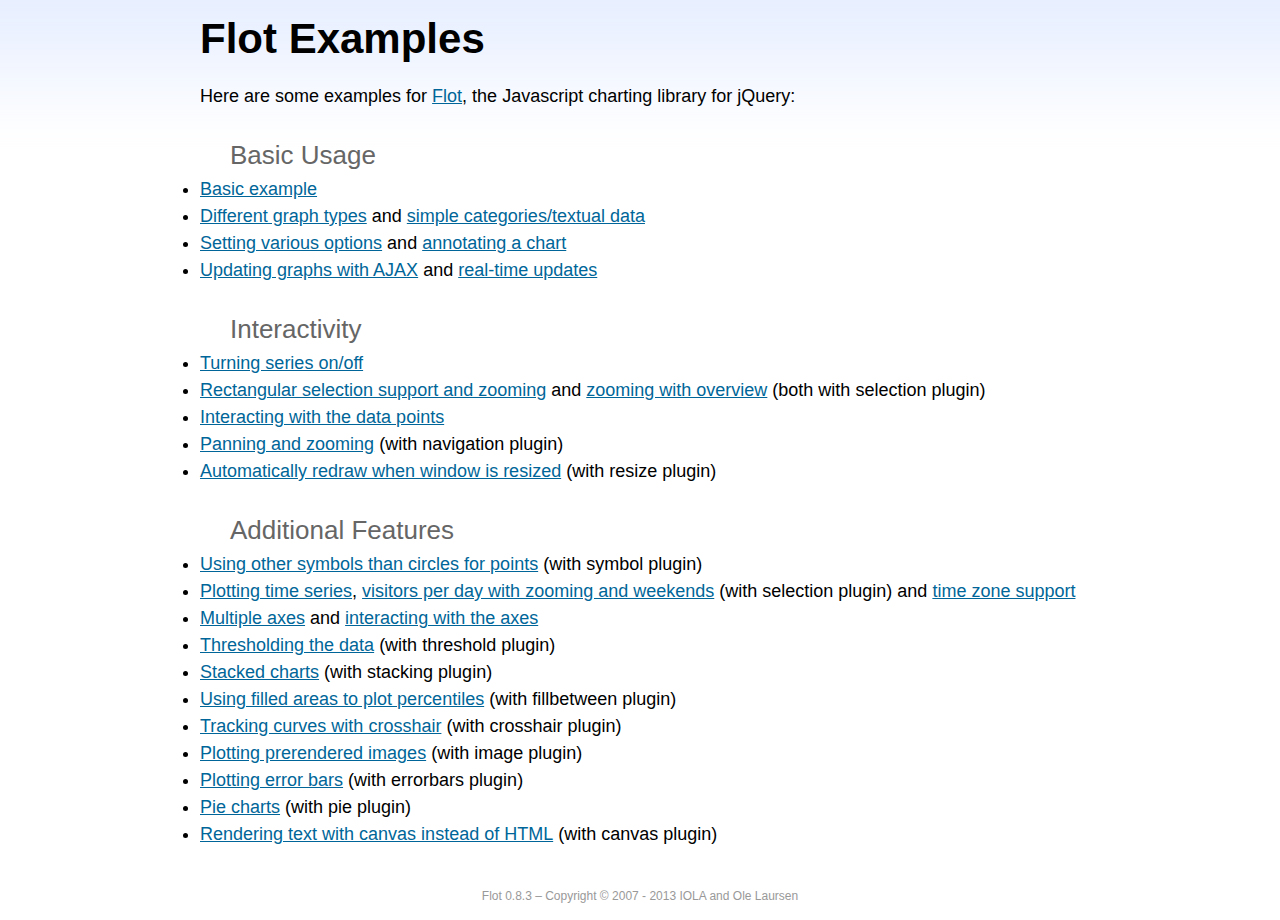
<file: grnnminer/libFlot/examples/index.html>
<!DOCTYPE html PUBLIC "-//W3C//DTD HTML 4.01//EN" "http://www.w3.org/TR/html4/strict.dtd">
<html>
<head>
	<meta http-equiv="Content-Type" content="text/html; charset=utf-8">
	<title>Flot Examples</title>
	<link href="examples.css" rel="stylesheet" type="text/css">
	<style>

	h3 {
		margin-top: 30px;
		margin-bottom: 5px;
	}

	</style>
	<script language="javascript" type="text/javascript" src="../jquery.js"></script>
	<script language="javascript" type="text/javascript" src="../jquery.flot.js"></script>
	<script type="text/javascript">

	$(function() {

		// Add the Flot version string to the footer

		$("#footer").prepend("Flot " + $.plot.version + " &ndash; ");
	});

	</script>
</head>
<body>

	<div id="header">
		<h2>Flot Examples</h2>
	</div>

	<div id="content">

		<p>Here are some examples for <a href="http://www.flotcharts.org">Flot</a>, the Javascript charting library for jQuery:</p>

		<h3>Basic Usage</h3>

		<ul>
			<li><a href="basic-usage/index.html">Basic example</a></li>
			<li><a href="series-types/index.html">Different graph types</a> and <a href="categories/index.html">simple categories/textual data</a></li>
			<li><a href="basic-options/index.html">Setting various options</a> and <a href="annotating/index.html">annotating a chart</a></li>
			<li><a href="ajax/index.html">Updating graphs with AJAX</a> and <a href="realtime/index.html">real-time updates</a></li>
		</ul>

		<h3>Interactivity</h3>

		<ul>
			<li><a href="series-toggle/index.html">Turning series on/off</a></li>
			<li><a href="selection/index.html">Rectangular selection support and zooming</a> and <a href="zooming/index.html">zooming with overview</a> (both with selection plugin)</li>
			<li><a href="interacting/index.html">Interacting with the data points</a></li>
			<li><a href="navigate/index.html">Panning and zooming</a> (with navigation plugin)</li>
			<li><a href="resize/index.html">Automatically redraw when window is resized</a> (with resize plugin)</li>
		</ul>

		<h3>Additional Features</h3>

		<ul>
			<li><a href="symbols/index.html">Using other symbols than circles for points</a> (with symbol plugin)</li>
			<li><a href="axes-time/index.html">Plotting time series</a>, <a href="visitors/index.html">visitors per day with zooming and weekends</a> (with selection plugin) and <a href="axes-time-zones/index.html">time zone support</a></li>
			<li><a href="axes-multiple/index.html">Multiple axes</a> and <a href="axes-interacting/index.html">interacting with the axes</a></li>
			<li><a href="threshold/index.html">Thresholding the data</a> (with threshold plugin)</li>
			<li><a href="stacking/index.html">Stacked charts</a> (with stacking plugin)</li>
			<li><a href="percentiles/index.html">Using filled areas to plot percentiles</a> (with fillbetween plugin)</li>
			<li><a href="tracking/index.html">Tracking curves with crosshair</a> (with crosshair plugin)</li>
			<li><a href="image/index.html">Plotting prerendered images</a> (with image plugin)</li>
			<li><a href="series-errorbars/index.html">Plotting error bars</a> (with errorbars plugin)</li>
			<li><a href="series-pie/index.html">Pie charts</a> (with pie plugin)</li>
			<li><a href="canvas/index.html">Rendering text with canvas instead of HTML</a> (with canvas plugin)</li>
		</ul>

	</div>

	<div id="footer">
		Copyright &copy; 2007 - 2013 IOLA and Ole Laursen
	</div>

</body>
</html>
</file>
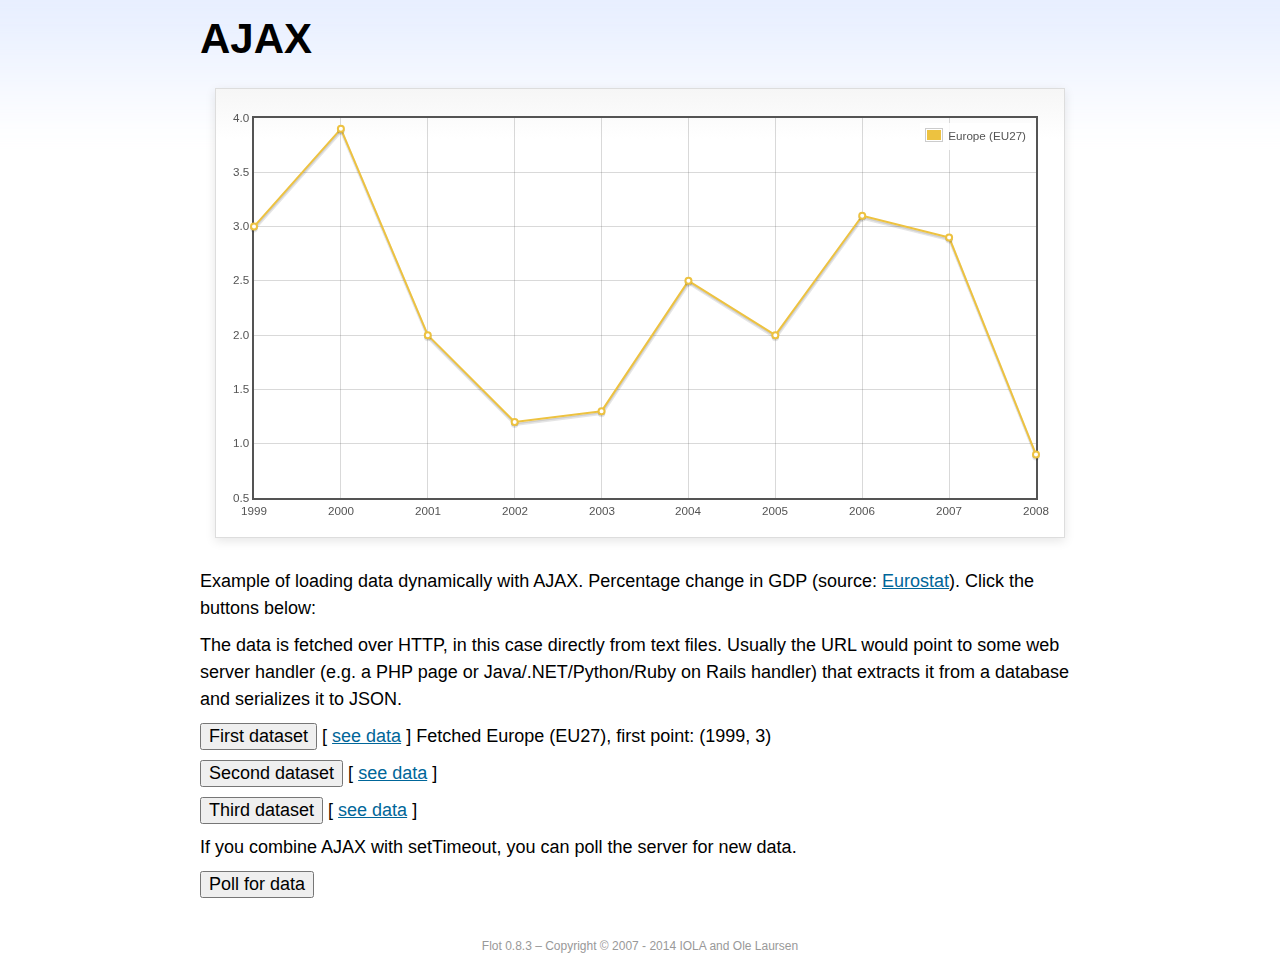
<file: grnnminer/libFlot/examples/ajax/index.html>
<!DOCTYPE html PUBLIC "-//W3C//DTD HTML 4.01//EN" "http://www.w3.org/TR/html4/strict.dtd">
<html>
<head>
	<meta http-equiv="Content-Type" content="text/html; charset=utf-8">
	<title>Flot Examples: AJAX</title>
	<link href="../examples.css" rel="stylesheet" type="text/css">
	<!--[if lte IE 8]><script language="javascript" type="text/javascript" src="../../excanvas.min.js"></script><![endif]-->
	<script language="javascript" type="text/javascript" src="../../jquery.js"></script>
	<script language="javascript" type="text/javascript" src="../../jquery.flot.js"></script>
	<script type="text/javascript">

	$(function() {

		var options = {
			lines: {
				show: true
			},
			points: {
				show: true
			},
			xaxis: {
				tickDecimals: 0,
				tickSize: 1
			}
		};

		var data = [];

		$.plot("#placeholder", data, options);

		// Fetch one series, adding to what we already have

		var alreadyFetched = {};

		$("button.fetchSeries").click(function () {

			var button = $(this);

			// Find the URL in the link right next to us, then fetch the data

			var dataurl = button.siblings("a").attr("href");

			function onDataReceived(series) {

				// Extract the first coordinate pair; jQuery has parsed it, so
				// the data is now just an ordinary JavaScript object

				var firstcoordinate = "(" + series.data[0][0] + ", " + series.data[0][1] + ")";
				button.siblings("span").text("Fetched " + series.label + ", first point: " + firstcoordinate);

				// Push the new data onto our existing data array

				if (!alreadyFetched[series.label]) {
					alreadyFetched[series.label] = true;
					data.push(series);
				}

				$.plot("#placeholder", data, options);
			}

			$.ajax({
				url: dataurl,
				type: "GET",
				dataType: "json",
				success: onDataReceived
			});
		});

		// Initiate a recurring data update

		$("button.dataUpdate").click(function () {

			data = [];
			alreadyFetched = {};

			$.plot("#placeholder", data, options);

			var iteration = 0;

			function fetchData() {

				++iteration;

				function onDataReceived(series) {

					// Load all the data in one pass; if we only got partial
					// data we could merge it with what we already have.

					data = [ series ];
					$.plot("#placeholder", data, options);
				}

				// Normally we call the same URL - a script connected to a
				// database - but in this case we only have static example
				// files, so we need to modify the URL.

				$.ajax({
					url: "data-eu-gdp-growth-" + iteration + ".json",
					type: "GET",
					dataType: "json",
					success: onDataReceived
				});

				if (iteration < 5) {
					setTimeout(fetchData, 1000);
				} else {
					data = [];
					alreadyFetched = {};
				}
			}

			setTimeout(fetchData, 1000);
		});

		// Load the first series by default, so we don't have an empty plot

		$("button.fetchSeries:first").click();

		// Add the Flot version string to the footer

		$("#footer").prepend("Flot " + $.plot.version + " &ndash; ");
	});

	</script>
</head>
<body>

	<div id="header">
		<h2>AJAX</h2>
	</div>

	<div id="content">

		<div class="demo-container">
			<div id="placeholder" class="demo-placeholder"></div>
		</div>

		<p>Example of loading data dynamically with AJAX. Percentage change in GDP (source: <a href="http://epp.eurostat.ec.europa.eu/tgm/table.do?tab=table&init=1&plugin=1&language=en&pcode=tsieb020">Eurostat</a>). Click the buttons below:</p>

		<p>The data is fetched over HTTP, in this case directly from text files. Usually the URL would point to some web server handler (e.g. a PHP page or Java/.NET/Python/Ruby on Rails handler) that extracts it from a database and serializes it to JSON.</p>

		<p>
			<button class="fetchSeries">First dataset</button>
			[ <a href="data-eu-gdp-growth.json">see data</a> ]
			<span></span>
		</p>

		<p>
			<button class="fetchSeries">Second dataset</button>
			[ <a href="data-japan-gdp-growth.json">see data</a> ]
			<span></span>
		</p>

		<p>
			<button class="fetchSeries">Third dataset</button>
			[ <a href="data-usa-gdp-growth.json">see data</a> ]
			<span></span>
		</p>

		<p>If you combine AJAX with setTimeout, you can poll the server for new data.</p>

		<p>
			<button class="dataUpdate">Poll for data</button>
		</p>

	</div>

	<div id="footer">
		Copyright &copy; 2007 - 2014 IOLA and Ole Laursen
	</div>

</body>
</html>
</file>
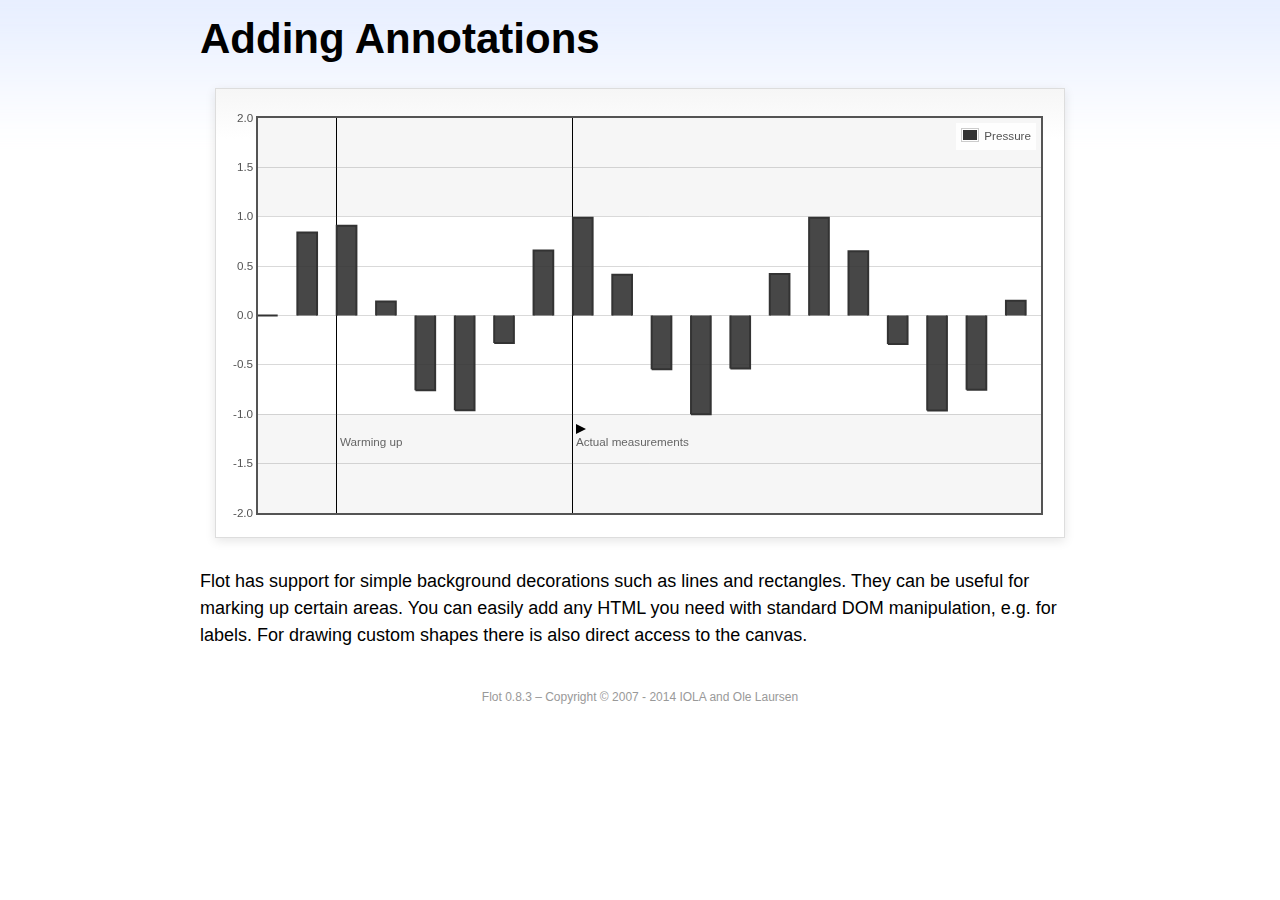
<file: grnnminer/libFlot/examples/annotating/index.html>
<!DOCTYPE html PUBLIC "-//W3C//DTD HTML 4.01//EN" "http://www.w3.org/TR/html4/strict.dtd">
<html>
<head>
	<meta http-equiv="Content-Type" content="text/html; charset=utf-8">
	<title>Flot Examples: Adding Annotations</title>
	<link href="../examples.css" rel="stylesheet" type="text/css">
	<!--[if lte IE 8]><script language="javascript" type="text/javascript" src="../../excanvas.min.js"></script><![endif]-->
	<script language="javascript" type="text/javascript" src="../../jquery.js"></script>
	<script language="javascript" type="text/javascript" src="../../jquery.flot.js"></script>
	<script type="text/javascript">

	$(function() {

		var d1 = [];
		for (var i = 0; i < 20; ++i) {
			d1.push([i, Math.sin(i)]);
		}

		var data = [{ data: d1, label: "Pressure", color: "#333" }];

		var markings = [
			{ color: "#f6f6f6", yaxis: { from: 1 } },
			{ color: "#f6f6f6", yaxis: { to: -1 } },
			{ color: "#000", lineWidth: 1, xaxis: { from: 2, to: 2 } },
			{ color: "#000", lineWidth: 1, xaxis: { from: 8, to: 8 } }
		];

		var placeholder = $("#placeholder");

		var plot = $.plot(placeholder, data, {
			bars: { show: true, barWidth: 0.5, fill: 0.9 },
			xaxis: { ticks: [], autoscaleMargin: 0.02 },
			yaxis: { min: -2, max: 2 },
			grid: { markings: markings }
		});

		var o = plot.pointOffset({ x: 2, y: -1.2});

		// Append it to the placeholder that Flot already uses for positioning

		placeholder.append("<div style='position:absolute;left:" + (o.left + 4) + "px;top:" + o.top + "px;color:#666;font-size:smaller'>Warming up</div>");

		o = plot.pointOffset({ x: 8, y: -1.2});
		placeholder.append("<div style='position:absolute;left:" + (o.left + 4) + "px;top:" + o.top + "px;color:#666;font-size:smaller'>Actual measurements</div>");

		// Draw a little arrow on top of the last label to demonstrate canvas
		// drawing

		var ctx = plot.getCanvas().getContext("2d");
		ctx.beginPath();
		o.left += 4;
		ctx.moveTo(o.left, o.top);
		ctx.lineTo(o.left, o.top - 10);
		ctx.lineTo(o.left + 10, o.top - 5);
		ctx.lineTo(o.left, o.top);
		ctx.fillStyle = "#000";
		ctx.fill();

		// Add the Flot version string to the footer

		$("#footer").prepend("Flot " + $.plot.version + " &ndash; ");
	});

	</script>
</head>
<body>

	<div id="header">
		<h2>Adding Annotations</h2>
	</div>

	<div id="content">

		<div class="demo-container">
			<div id="placeholder" class="demo-placeholder"></div>
		</div>

		<p>Flot has support for simple background decorations such as lines and rectangles. They can be useful for marking up certain areas. You can easily add any HTML you need with standard DOM manipulation, e.g. for labels. For drawing custom shapes there is also direct access to the canvas.</p>

	</div>

	<div id="footer">
		Copyright &copy; 2007 - 2014 IOLA and Ole Laursen
	</div>

</body>
</html>
</file>
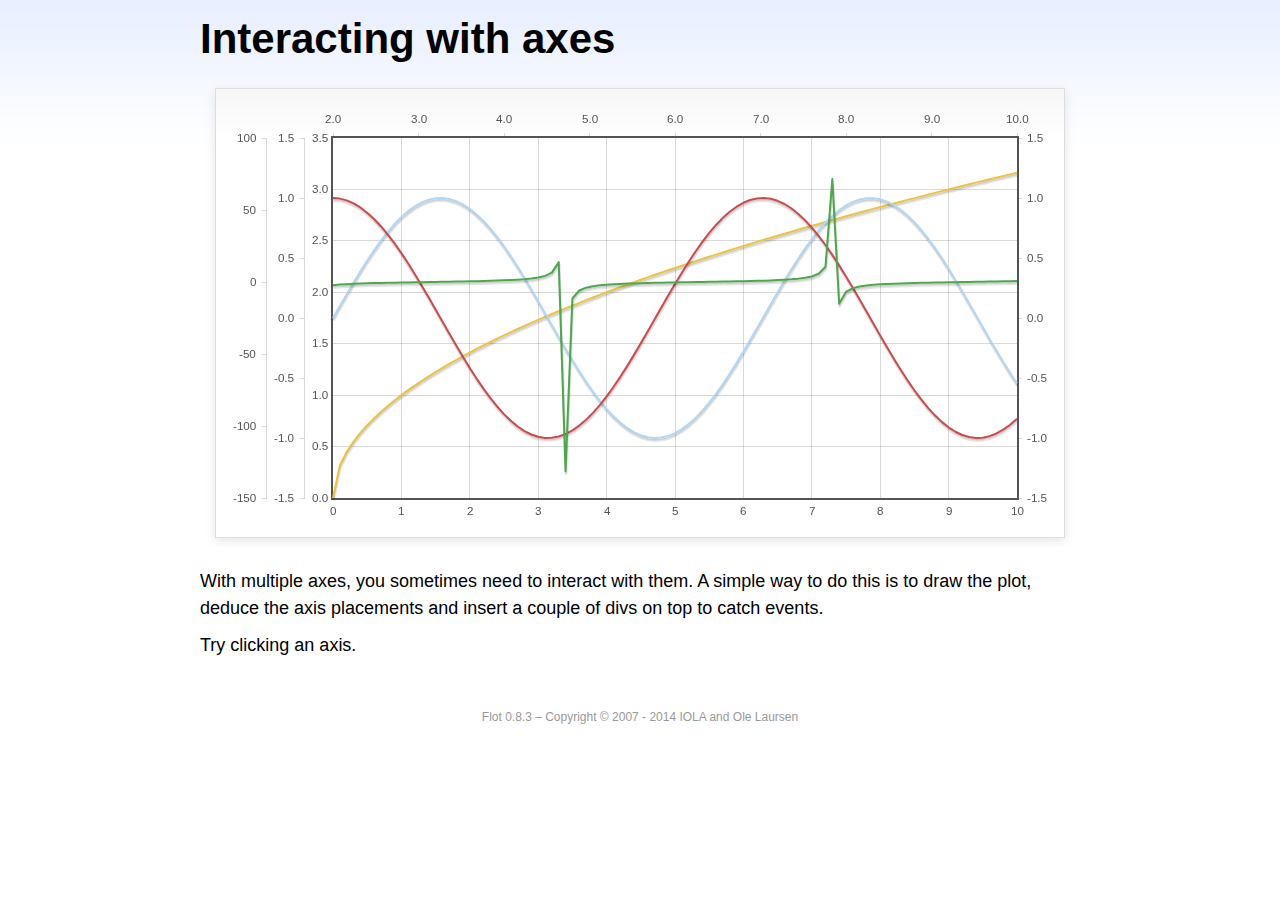
<file: grnnminer/libFlot/examples/axes-interacting/index.html>
<!DOCTYPE html PUBLIC "-//W3C//DTD HTML 4.01//EN" "http://www.w3.org/TR/html4/strict.dtd">
<html>
<head>
	<meta http-equiv="Content-Type" content="text/html; charset=utf-8">
	<title>Flot Examples: Interacting with axes</title>
	<link href="../examples.css" rel="stylesheet" type="text/css">
	<!--[if lte IE 8]><script language="javascript" type="text/javascript" src="../../excanvas.min.js"></script><![endif]-->
	<script language="javascript" type="text/javascript" src="../../jquery.js"></script>
	<script language="javascript" type="text/javascript" src="../../jquery.flot.js"></script>
	<script type="text/javascript">

	$(function() {

		function generate(start, end, fn) {
			var res = [];
			for (var i = 0; i <= 100; ++i) {
				var x = start + i / 100 * (end - start);
				res.push([x, fn(x)]);
			}
			return res;
		}

		var data = [
			{ data: generate(0, 10, function (x) { return Math.sqrt(x);}), xaxis: 1, yaxis:1 },
			{ data: generate(0, 10, function (x) { return Math.sin(x);}), xaxis: 1, yaxis:2 },
			{ data: generate(0, 10, function (x) { return Math.cos(x);}), xaxis: 1, yaxis:3 },
			{ data: generate(2, 10, function (x) { return Math.tan(x);}), xaxis: 2, yaxis: 4 }
		];

		var plot = $.plot("#placeholder", data, {
			xaxes: [
				{ position: 'bottom' },
				{ position: 'top'}
			],
			yaxes: [
				{ position: 'left' },
				{ position: 'left' },
				{ position: 'right' },
				{ position: 'left' }
			]
		});

		// Create a div for each axis

		$.each(plot.getAxes(), function (i, axis) {
			if (!axis.show)
				return;

			var box = axis.box;

			$("<div class='axisTarget' style='position:absolute; left:" + box.left + "px; top:" + box.top + "px; width:" + box.width +  "px; height:" + box.height + "px'></div>")
				.data("axis.direction", axis.direction)
				.data("axis.n", axis.n)
				.css({ backgroundColor: "#f00", opacity: 0, cursor: "pointer" })
				.appendTo(plot.getPlaceholder())
				.hover(
					function () { $(this).css({ opacity: 0.10 }) },
					function () { $(this).css({ opacity: 0 }) }
				)
				.click(function () {
					$("#click").text("You clicked the " + axis.direction + axis.n + "axis!")
				});
		});

		// Add the Flot version string to the footer

		$("#footer").prepend("Flot " + $.plot.version + " &ndash; ");
	});

	</script>
</head>
<body>

	<div id="header">
		<h2>Interacting with axes</h2>
	</div>

	<div id="content">

		<div class="demo-container">
			<div id="placeholder" class="demo-placeholder"></div>
		</div>

		<p>With multiple axes, you sometimes need to interact with them. A simple way to do this is to draw the plot, deduce the axis placements and insert a couple of divs on top to catch events.</p>

		<p>Try clicking an axis.</p>

		<p id="click"></p>

	</div>

	<div id="footer">
		Copyright &copy; 2007 - 2014 IOLA and Ole Laursen
	</div>

</body>
</html>
</file>
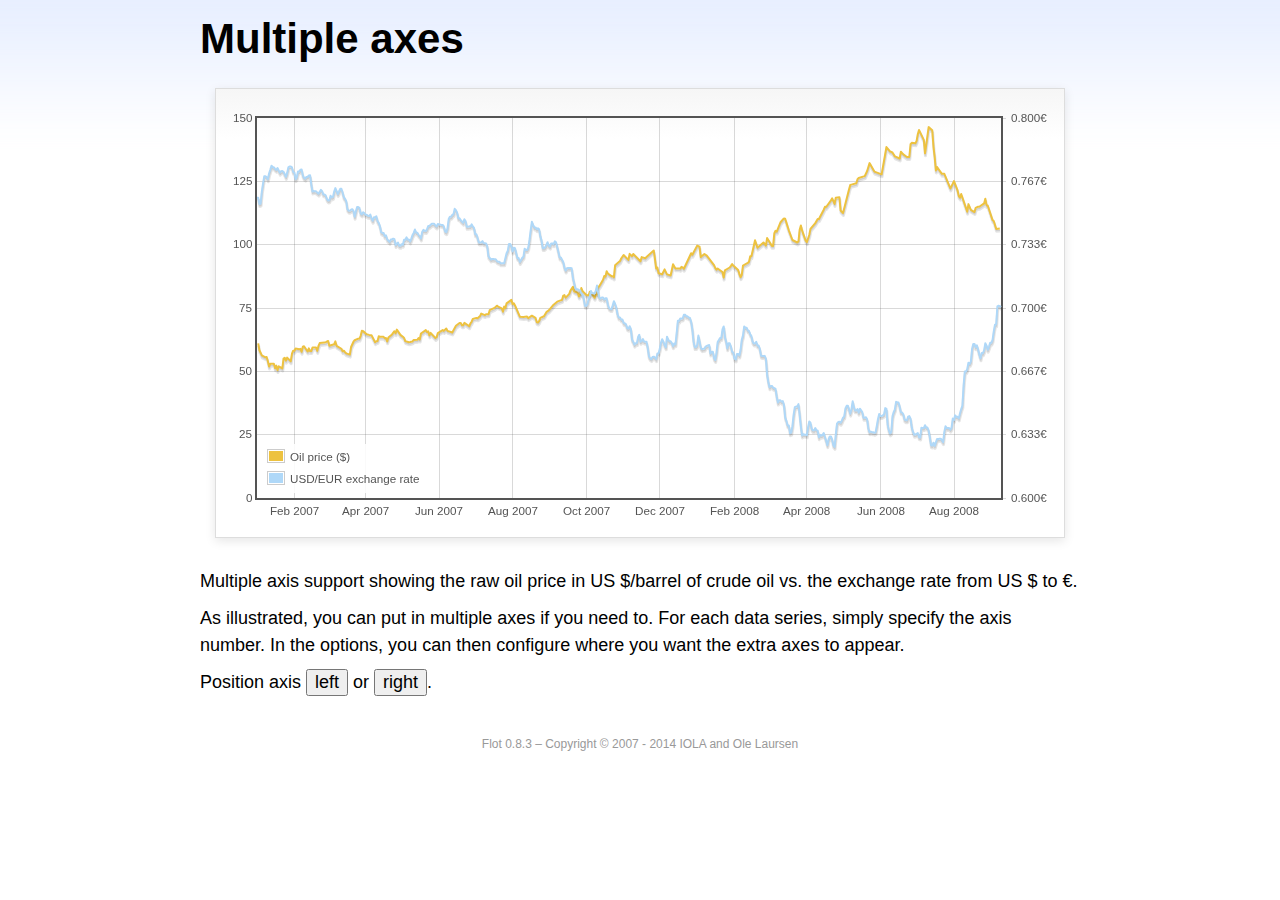
<file: grnnminer/libFlot/examples/axes-multiple/index.html>
<!DOCTYPE html PUBLIC "-//W3C//DTD HTML 4.01//EN" "http://www.w3.org/TR/html4/strict.dtd">
<html>
<head>
	<meta http-equiv="Content-Type" content="text/html; charset=utf-8">
	<title>Flot Examples: Multiple Axes</title>
	<link href="../examples.css" rel="stylesheet" type="text/css">
	<!--[if lte IE 8]><script language="javascript" type="text/javascript" src="../../excanvas.min.js"></script><![endif]-->
	<script language="javascript" type="text/javascript" src="../../jquery.js"></script>
	<script language="javascript" type="text/javascript" src="../../jquery.flot.js"></script>
	<script language="javascript" type="text/javascript" src="../../jquery.flot.time.js"></script>
	<script type="text/javascript">

	$(function() {

		var oilprices = [[1167692400000,61.05], [1167778800000,58.32], [1167865200000,57.35], [1167951600000,56.31], [1168210800000,55.55], [1168297200000,55.64], [1168383600000,54.02], [1168470000000,51.88], [1168556400000,52.99], [1168815600000,52.99], [1168902000000,51.21], [1168988400000,52.24], [1169074800000,50.48], [1169161200000,51.99], [1169420400000,51.13], [1169506800000,55.04], [1169593200000,55.37], [1169679600000,54.23], [1169766000000,55.42], [1170025200000,54.01], [1170111600000,56.97], [1170198000000,58.14], [1170284400000,58.14], [1170370800000,59.02], [1170630000000,58.74], [1170716400000,58.88], [1170802800000,57.71], [1170889200000,59.71], [1170975600000,59.89], [1171234800000,57.81], [1171321200000,59.06], [1171407600000,58.00], [1171494000000,57.99], [1171580400000,59.39], [1171839600000,59.39], [1171926000000,58.07], [1172012400000,60.07], [1172098800000,61.14], [1172444400000,61.39], [1172530800000,61.46], [1172617200000,61.79], [1172703600000,62.00], [1172790000000,60.07], [1173135600000,60.69], [1173222000000,61.82], [1173308400000,60.05], [1173654000000,58.91], [1173740400000,57.93], [1173826800000,58.16], [1173913200000,57.55], [1173999600000,57.11], [1174258800000,56.59], [1174345200000,59.61], [1174518000000,61.69], [1174604400000,62.28], [1174860000000,62.91], [1174946400000,62.93], [1175032800000,64.03], [1175119200000,66.03], [1175205600000,65.87], [1175464800000,64.64], [1175637600000,64.38], [1175724000000,64.28], [1175810400000,64.28], [1176069600000,61.51], [1176156000000,61.89], [1176242400000,62.01], [1176328800000,63.85], [1176415200000,63.63], [1176674400000,63.61], [1176760800000,63.10], [1176847200000,63.13], [1176933600000,61.83], [1177020000000,63.38], [1177279200000,64.58], [1177452000000,65.84], [1177538400000,65.06], [1177624800000,66.46], [1177884000000,64.40], [1178056800000,63.68], [1178143200000,63.19], [1178229600000,61.93], [1178488800000,61.47], [1178575200000,61.55], [1178748000000,61.81], [1178834400000,62.37], [1179093600000,62.46], [1179180000000,63.17], [1179266400000,62.55], [1179352800000,64.94], [1179698400000,66.27], [1179784800000,65.50], [1179871200000,65.77], [1179957600000,64.18], [1180044000000,65.20], [1180389600000,63.15], [1180476000000,63.49], [1180562400000,65.08], [1180908000000,66.30], [1180994400000,65.96], [1181167200000,66.93], [1181253600000,65.98], [1181599200000,65.35], [1181685600000,66.26], [1181858400000,68.00], [1182117600000,69.09], [1182204000000,69.10], [1182290400000,68.19], [1182376800000,68.19], [1182463200000,69.14], [1182722400000,68.19], [1182808800000,67.77], [1182895200000,68.97], [1182981600000,69.57], [1183068000000,70.68], [1183327200000,71.09], [1183413600000,70.92], [1183586400000,71.81], [1183672800000,72.81], [1183932000000,72.19], [1184018400000,72.56], [1184191200000,72.50], [1184277600000,74.15], [1184623200000,75.05], [1184796000000,75.92], [1184882400000,75.57], [1185141600000,74.89], [1185228000000,73.56], [1185314400000,75.57], [1185400800000,74.95], [1185487200000,76.83], [1185832800000,78.21], [1185919200000,76.53], [1186005600000,76.86], [1186092000000,76.00], [1186437600000,71.59], [1186696800000,71.47], [1186956000000,71.62], [1187042400000,71.00], [1187301600000,71.98], [1187560800000,71.12], [1187647200000,69.47], [1187733600000,69.26], [1187820000000,69.83], [1187906400000,71.09], [1188165600000,71.73], [1188338400000,73.36], [1188511200000,74.04], [1188856800000,76.30], [1189116000000,77.49], [1189461600000,78.23], [1189548000000,79.91], [1189634400000,80.09], [1189720800000,79.10], [1189980000000,80.57], [1190066400000,81.93], [1190239200000,83.32], [1190325600000,81.62], [1190584800000,80.95], [1190671200000,79.53], [1190757600000,80.30], [1190844000000,82.88], [1190930400000,81.66], [1191189600000,80.24], [1191276000000,80.05], [1191362400000,79.94], [1191448800000,81.44], [1191535200000,81.22], [1191794400000,79.02], [1191880800000,80.26], [1191967200000,80.30], [1192053600000,83.08], [1192140000000,83.69], [1192399200000,86.13], [1192485600000,87.61], [1192572000000,87.40], [1192658400000,89.47], [1192744800000,88.60], [1193004000000,87.56], [1193090400000,87.56], [1193176800000,87.10], [1193263200000,91.86], [1193612400000,93.53], [1193698800000,94.53], [1193871600000,95.93], [1194217200000,93.98], [1194303600000,96.37], [1194476400000,95.46], [1194562800000,96.32], [1195081200000,93.43], [1195167600000,95.10], [1195426800000,94.64], [1195513200000,95.10], [1196031600000,97.70], [1196118000000,94.42], [1196204400000,90.62], [1196290800000,91.01], [1196377200000,88.71], [1196636400000,88.32], [1196809200000,90.23], [1196982000000,88.28], [1197241200000,87.86], [1197327600000,90.02], [1197414000000,92.25], [1197586800000,90.63], [1197846000000,90.63], [1197932400000,90.49], [1198018800000,91.24], [1198105200000,91.06], [1198191600000,90.49], [1198710000000,96.62], [1198796400000,96.00], [1199142000000,99.62], [1199314800000,99.18], [1199401200000,95.09], [1199660400000,96.33], [1199833200000,95.67], [1200351600000,91.90], [1200438000000,90.84], [1200524400000,90.13], [1200610800000,90.57], [1200956400000,89.21], [1201042800000,86.99], [1201129200000,89.85], [1201474800000,90.99], [1201561200000,91.64], [1201647600000,92.33], [1201734000000,91.75], [1202079600000,90.02], [1202166000000,88.41], [1202252400000,87.14], [1202338800000,88.11], [1202425200000,91.77], [1202770800000,92.78], [1202857200000,93.27], [1202943600000,95.46], [1203030000000,95.46], [1203289200000,101.74], [1203462000000,98.81], [1203894000000,100.88], [1204066800000,99.64], [1204153200000,102.59], [1204239600000,101.84], [1204498800000,99.52], [1204585200000,99.52], [1204671600000,104.52], [1204758000000,105.47], [1204844400000,105.15], [1205103600000,108.75], [1205276400000,109.92], [1205362800000,110.33], [1205449200000,110.21], [1205708400000,105.68], [1205967600000,101.84], [1206313200000,100.86], [1206399600000,101.22], [1206486000000,105.90], [1206572400000,107.58], [1206658800000,105.62], [1206914400000,101.58], [1207000800000,100.98], [1207173600000,103.83], [1207260000000,106.23], [1207605600000,108.50], [1207778400000,110.11], [1207864800000,110.14], [1208210400000,113.79], [1208296800000,114.93], [1208383200000,114.86], [1208728800000,117.48], [1208815200000,118.30], [1208988000000,116.06], [1209074400000,118.52], [1209333600000,118.75], [1209420000000,113.46], [1209592800000,112.52], [1210024800000,121.84], [1210111200000,123.53], [1210197600000,123.69], [1210543200000,124.23], [1210629600000,125.80], [1210716000000,126.29], [1211148000000,127.05], [1211320800000,129.07], [1211493600000,132.19], [1211839200000,128.85], [1212357600000,127.76], [1212703200000,138.54], [1212962400000,136.80], [1213135200000,136.38], [1213308000000,134.86], [1213653600000,134.01], [1213740000000,136.68], [1213912800000,135.65], [1214172000000,134.62], [1214258400000,134.62], [1214344800000,134.62], [1214431200000,139.64], [1214517600000,140.21], [1214776800000,140.00], [1214863200000,140.97], [1214949600000,143.57], [1215036000000,145.29], [1215381600000,141.37], [1215468000000,136.04], [1215727200000,146.40], [1215986400000,145.18], [1216072800000,138.74], [1216159200000,134.60], [1216245600000,129.29], [1216332000000,130.65], [1216677600000,127.95], [1216850400000,127.95], [1217282400000,122.19], [1217455200000,124.08], [1217541600000,125.10], [1217800800000,121.41], [1217887200000,119.17], [1217973600000,118.58], [1218060000000,120.02], [1218405600000,114.45], [1218492000000,113.01], [1218578400000,116.00], [1218751200000,113.77], [1219010400000,112.87], [1219096800000,114.53], [1219269600000,114.98], [1219356000000,114.98], [1219701600000,116.27], [1219788000000,118.15], [1219874400000,115.59], [1219960800000,115.46], [1220306400000,109.71], [1220392800000,109.35], [1220565600000,106.23], [1220824800000,106.34]];

		var exchangerates = [[1167606000000,0.7580], [1167692400000,0.7580], [1167778800000,0.75470], [1167865200000,0.75490], [1167951600000,0.76130], [1168038000000,0.76550], [1168124400000,0.76930], [1168210800000,0.76940], [1168297200000,0.76880], [1168383600000,0.76780], [1168470000000,0.77080], [1168556400000,0.77270], [1168642800000,0.77490], [1168729200000,0.77410], [1168815600000,0.77410], [1168902000000,0.77320], [1168988400000,0.77270], [1169074800000,0.77370], [1169161200000,0.77240], [1169247600000,0.77120], [1169334000000,0.7720], [1169420400000,0.77210], [1169506800000,0.77170], [1169593200000,0.77040], [1169679600000,0.7690], [1169766000000,0.77110], [1169852400000,0.7740], [1169938800000,0.77450], [1170025200000,0.77450], [1170111600000,0.7740], [1170198000000,0.77160], [1170284400000,0.77130], [1170370800000,0.76780], [1170457200000,0.76880], [1170543600000,0.77180], [1170630000000,0.77180], [1170716400000,0.77280], [1170802800000,0.77290], [1170889200000,0.76980], [1170975600000,0.76850], [1171062000000,0.76810], [1171148400000,0.7690], [1171234800000,0.7690], [1171321200000,0.76980], [1171407600000,0.76990], [1171494000000,0.76510], [1171580400000,0.76130], [1171666800000,0.76160], [1171753200000,0.76140], [1171839600000,0.76140], [1171926000000,0.76070], [1172012400000,0.76020], [1172098800000,0.76110], [1172185200000,0.76220], [1172271600000,0.76150], [1172358000000,0.75980], [1172444400000,0.75980], [1172530800000,0.75920], [1172617200000,0.75730], [1172703600000,0.75660], [1172790000000,0.75670], [1172876400000,0.75910], [1172962800000,0.75820], [1173049200000,0.75850], [1173135600000,0.76130], [1173222000000,0.76310], [1173308400000,0.76150], [1173394800000,0.760], [1173481200000,0.76130], [1173567600000,0.76270], [1173654000000,0.76270], [1173740400000,0.76080], [1173826800000,0.75830], [1173913200000,0.75750], [1173999600000,0.75620], [1174086000000,0.7520], [1174172400000,0.75120], [1174258800000,0.75120], [1174345200000,0.75170], [1174431600000,0.7520], [1174518000000,0.75110], [1174604400000,0.7480], [1174690800000,0.75090], [1174777200000,0.75310], [1174860000000,0.75310], [1174946400000,0.75270], [1175032800000,0.74980], [1175119200000,0.74930], [1175205600000,0.75040], [1175292000000,0.750], [1175378400000,0.74910], [1175464800000,0.74910], [1175551200000,0.74850], [1175637600000,0.74840], [1175724000000,0.74920], [1175810400000,0.74710], [1175896800000,0.74590], [1175983200000,0.74770], [1176069600000,0.74770], [1176156000000,0.74830], [1176242400000,0.74580], [1176328800000,0.74480], [1176415200000,0.7430], [1176501600000,0.73990], [1176588000000,0.73950], [1176674400000,0.73950], [1176760800000,0.73780], [1176847200000,0.73820], [1176933600000,0.73620], [1177020000000,0.73550], [1177106400000,0.73480], [1177192800000,0.73610], [1177279200000,0.73610], [1177365600000,0.73650], [1177452000000,0.73620], [1177538400000,0.73310], [1177624800000,0.73390], [1177711200000,0.73440], [1177797600000,0.73270], [1177884000000,0.73270], [1177970400000,0.73360], [1178056800000,0.73330], [1178143200000,0.73590], [1178229600000,0.73590], [1178316000000,0.73720], [1178402400000,0.7360], [1178488800000,0.7360], [1178575200000,0.7350], [1178661600000,0.73650], [1178748000000,0.73840], [1178834400000,0.73950], [1178920800000,0.74130], [1179007200000,0.73970], [1179093600000,0.73960], [1179180000000,0.73850], [1179266400000,0.73780], [1179352800000,0.73660], [1179439200000,0.740], [1179525600000,0.74110], [1179612000000,0.74060], [1179698400000,0.74050], [1179784800000,0.74140], [1179871200000,0.74310], [1179957600000,0.74310], [1180044000000,0.74380], [1180130400000,0.74430], [1180216800000,0.74430], [1180303200000,0.74430], [1180389600000,0.74340], [1180476000000,0.74290], [1180562400000,0.74420], [1180648800000,0.7440], [1180735200000,0.74390], [1180821600000,0.74370], [1180908000000,0.74370], [1180994400000,0.74290], [1181080800000,0.74030], [1181167200000,0.73990], [1181253600000,0.74180], [1181340000000,0.74680], [1181426400000,0.7480], [1181512800000,0.7480], [1181599200000,0.7490], [1181685600000,0.74940], [1181772000000,0.75220], [1181858400000,0.75150], [1181944800000,0.75020], [1182031200000,0.74720], [1182117600000,0.74720], [1182204000000,0.74620], [1182290400000,0.74550], [1182376800000,0.74490], [1182463200000,0.74670], [1182549600000,0.74580], [1182636000000,0.74270], [1182722400000,0.74270], [1182808800000,0.7430], [1182895200000,0.74290], [1182981600000,0.7440], [1183068000000,0.7430], [1183154400000,0.74220], [1183240800000,0.73880], [1183327200000,0.73880], [1183413600000,0.73690], [1183500000000,0.73450], [1183586400000,0.73450], [1183672800000,0.73450], [1183759200000,0.73520], [1183845600000,0.73410], [1183932000000,0.73410], [1184018400000,0.7340], [1184104800000,0.73240], [1184191200000,0.72720], [1184277600000,0.72640], [1184364000000,0.72550], [1184450400000,0.72580], [1184536800000,0.72580], [1184623200000,0.72560], [1184709600000,0.72570], [1184796000000,0.72470], [1184882400000,0.72430], [1184968800000,0.72440], [1185055200000,0.72350], [1185141600000,0.72350], [1185228000000,0.72350], [1185314400000,0.72350], [1185400800000,0.72620], [1185487200000,0.72880], [1185573600000,0.73010], [1185660000000,0.73370], [1185746400000,0.73370], [1185832800000,0.73240], [1185919200000,0.72970], [1186005600000,0.73170], [1186092000000,0.73150], [1186178400000,0.72880], [1186264800000,0.72630], [1186351200000,0.72630], [1186437600000,0.72420], [1186524000000,0.72530], [1186610400000,0.72640], [1186696800000,0.7270], [1186783200000,0.73120], [1186869600000,0.73050], [1186956000000,0.73050], [1187042400000,0.73180], [1187128800000,0.73580], [1187215200000,0.74090], [1187301600000,0.74540], [1187388000000,0.74370], [1187474400000,0.74240], [1187560800000,0.74240], [1187647200000,0.74150], [1187733600000,0.74190], [1187820000000,0.74140], [1187906400000,0.73770], [1187992800000,0.73550], [1188079200000,0.73150], [1188165600000,0.73150], [1188252000000,0.7320], [1188338400000,0.73320], [1188424800000,0.73460], [1188511200000,0.73280], [1188597600000,0.73230], [1188684000000,0.7340], [1188770400000,0.7340], [1188856800000,0.73360], [1188943200000,0.73510], [1189029600000,0.73460], [1189116000000,0.73210], [1189202400000,0.72940], [1189288800000,0.72660], [1189375200000,0.72660], [1189461600000,0.72540], [1189548000000,0.72420], [1189634400000,0.72130], [1189720800000,0.71970], [1189807200000,0.72090], [1189893600000,0.7210], [1189980000000,0.7210], [1190066400000,0.7210], [1190152800000,0.72090], [1190239200000,0.71590], [1190325600000,0.71330], [1190412000000,0.71050], [1190498400000,0.70990], [1190584800000,0.70990], [1190671200000,0.70930], [1190757600000,0.70930], [1190844000000,0.70760], [1190930400000,0.7070], [1191016800000,0.70490], [1191103200000,0.70120], [1191189600000,0.70110], [1191276000000,0.70190], [1191362400000,0.70460], [1191448800000,0.70630], [1191535200000,0.70890], [1191621600000,0.70770], [1191708000000,0.70770], [1191794400000,0.70770], [1191880800000,0.70910], [1191967200000,0.71180], [1192053600000,0.70790], [1192140000000,0.70530], [1192226400000,0.7050], [1192312800000,0.70550], [1192399200000,0.70550], [1192485600000,0.70450], [1192572000000,0.70510], [1192658400000,0.70510], [1192744800000,0.70170], [1192831200000,0.70], [1192917600000,0.69950], [1193004000000,0.69940], [1193090400000,0.70140], [1193176800000,0.70360], [1193263200000,0.70210], [1193349600000,0.70020], [1193436000000,0.69670], [1193522400000,0.6950], [1193612400000,0.6950], [1193698800000,0.69390], [1193785200000,0.6940], [1193871600000,0.69220], [1193958000000,0.69190], [1194044400000,0.69140], [1194130800000,0.68940], [1194217200000,0.68910], [1194303600000,0.69040], [1194390000000,0.6890], [1194476400000,0.68340], [1194562800000,0.68230], [1194649200000,0.68070], [1194735600000,0.68150], [1194822000000,0.68150], [1194908400000,0.68470], [1194994800000,0.68590], [1195081200000,0.68220], [1195167600000,0.68270], [1195254000000,0.68370], [1195340400000,0.68230], [1195426800000,0.68220], [1195513200000,0.68220], [1195599600000,0.67920], [1195686000000,0.67460], [1195772400000,0.67350], [1195858800000,0.67310], [1195945200000,0.67420], [1196031600000,0.67440], [1196118000000,0.67390], [1196204400000,0.67310], [1196290800000,0.67610], [1196377200000,0.67610], [1196463600000,0.67850], [1196550000000,0.68180], [1196636400000,0.68360], [1196722800000,0.68230], [1196809200000,0.68050], [1196895600000,0.67930], [1196982000000,0.68490], [1197068400000,0.68330], [1197154800000,0.68250], [1197241200000,0.68250], [1197327600000,0.68160], [1197414000000,0.67990], [1197500400000,0.68130], [1197586800000,0.68090], [1197673200000,0.68680], [1197759600000,0.69330], [1197846000000,0.69330], [1197932400000,0.69450], [1198018800000,0.69440], [1198105200000,0.69460], [1198191600000,0.69640], [1198278000000,0.69650], [1198364400000,0.69560], [1198450800000,0.69560], [1198537200000,0.6950], [1198623600000,0.69480], [1198710000000,0.69280], [1198796400000,0.68870], [1198882800000,0.68240], [1198969200000,0.67940], [1199055600000,0.67940], [1199142000000,0.68030], [1199228400000,0.68550], [1199314800000,0.68240], [1199401200000,0.67910], [1199487600000,0.67830], [1199574000000,0.67850], [1199660400000,0.67850], [1199746800000,0.67970], [1199833200000,0.680], [1199919600000,0.68030], [1200006000000,0.68050], [1200092400000,0.6760], [1200178800000,0.6770], [1200265200000,0.6770], [1200351600000,0.67360], [1200438000000,0.67260], [1200524400000,0.67640], [1200610800000,0.68210], [1200697200000,0.68310], [1200783600000,0.68420], [1200870000000,0.68420], [1200956400000,0.68870], [1201042800000,0.69030], [1201129200000,0.68480], [1201215600000,0.68240], [1201302000000,0.67880], [1201388400000,0.68140], [1201474800000,0.68140], [1201561200000,0.67970], [1201647600000,0.67690], [1201734000000,0.67650], [1201820400000,0.67330], [1201906800000,0.67290], [1201993200000,0.67580], [1202079600000,0.67580], [1202166000000,0.6750], [1202252400000,0.6780], [1202338800000,0.68330], [1202425200000,0.68560], [1202511600000,0.69030], [1202598000000,0.68960], [1202684400000,0.68960], [1202770800000,0.68820], [1202857200000,0.68790], [1202943600000,0.68620], [1203030000000,0.68520], [1203116400000,0.68230], [1203202800000,0.68130], [1203289200000,0.68130], [1203375600000,0.68220], [1203462000000,0.68020], [1203548400000,0.68020], [1203634800000,0.67840], [1203721200000,0.67480], [1203807600000,0.67470], [1203894000000,0.67470], [1203980400000,0.67480], [1204066800000,0.67330], [1204153200000,0.6650], [1204239600000,0.66110], [1204326000000,0.65830], [1204412400000,0.6590], [1204498800000,0.6590], [1204585200000,0.65810], [1204671600000,0.65780], [1204758000000,0.65740], [1204844400000,0.65320], [1204930800000,0.65020], [1205017200000,0.65140], [1205103600000,0.65140], [1205190000000,0.65070], [1205276400000,0.6510], [1205362800000,0.64890], [1205449200000,0.64240], [1205535600000,0.64060], [1205622000000,0.63820], [1205708400000,0.63820], [1205794800000,0.63410], [1205881200000,0.63440], [1205967600000,0.63780], [1206054000000,0.64390], [1206140400000,0.64780], [1206226800000,0.64810], [1206313200000,0.64810], [1206399600000,0.64940], [1206486000000,0.64380], [1206572400000,0.63770], [1206658800000,0.63290], [1206745200000,0.63360], [1206831600000,0.63330], [1206914400000,0.63330], [1207000800000,0.6330], [1207087200000,0.63710], [1207173600000,0.64030], [1207260000000,0.63960], [1207346400000,0.63640], [1207432800000,0.63560], [1207519200000,0.63560], [1207605600000,0.63680], [1207692000000,0.63570], [1207778400000,0.63540], [1207864800000,0.6320], [1207951200000,0.63320], [1208037600000,0.63280], [1208124000000,0.63310], [1208210400000,0.63420], [1208296800000,0.63210], [1208383200000,0.63020], [1208469600000,0.62780], [1208556000000,0.63080], [1208642400000,0.63240], [1208728800000,0.63240], [1208815200000,0.63070], [1208901600000,0.62770], [1208988000000,0.62690], [1209074400000,0.63350], [1209160800000,0.63920], [1209247200000,0.640], [1209333600000,0.64010], [1209420000000,0.63960], [1209506400000,0.64070], [1209592800000,0.64230], [1209679200000,0.64290], [1209765600000,0.64720], [1209852000000,0.64850], [1209938400000,0.64860], [1210024800000,0.64670], [1210111200000,0.64440], [1210197600000,0.64670], [1210284000000,0.65090], [1210370400000,0.64780], [1210456800000,0.64610], [1210543200000,0.64610], [1210629600000,0.64680], [1210716000000,0.64490], [1210802400000,0.6470], [1210888800000,0.64610], [1210975200000,0.64520], [1211061600000,0.64220], [1211148000000,0.64220], [1211234400000,0.64250], [1211320800000,0.64140], [1211407200000,0.63660], [1211493600000,0.63460], [1211580000000,0.6350], [1211666400000,0.63460], [1211752800000,0.63460], [1211839200000,0.63430], [1211925600000,0.63460], [1212012000000,0.63790], [1212098400000,0.64160], [1212184800000,0.64420], [1212271200000,0.64310], [1212357600000,0.64310], [1212444000000,0.64350], [1212530400000,0.6440], [1212616800000,0.64730], [1212703200000,0.64690], [1212789600000,0.63860], [1212876000000,0.63560], [1212962400000,0.6340], [1213048800000,0.63460], [1213135200000,0.6430], [1213221600000,0.64520], [1213308000000,0.64670], [1213394400000,0.65060], [1213480800000,0.65040], [1213567200000,0.65030], [1213653600000,0.64810], [1213740000000,0.64510], [1213826400000,0.6450], [1213912800000,0.64410], [1213999200000,0.64140], [1214085600000,0.64090], [1214172000000,0.64090], [1214258400000,0.64280], [1214344800000,0.64310], [1214431200000,0.64180], [1214517600000,0.63710], [1214604000000,0.63490], [1214690400000,0.63330], [1214776800000,0.63340], [1214863200000,0.63380], [1214949600000,0.63420], [1215036000000,0.6320], [1215122400000,0.63180], [1215208800000,0.6370], [1215295200000,0.63680], [1215381600000,0.63680], [1215468000000,0.63830], [1215554400000,0.63710], [1215640800000,0.63710], [1215727200000,0.63550], [1215813600000,0.6320], [1215900000000,0.62770], [1215986400000,0.62760], [1216072800000,0.62910], [1216159200000,0.62740], [1216245600000,0.62930], [1216332000000,0.63110], [1216418400000,0.6310], [1216504800000,0.63120], [1216591200000,0.63120], [1216677600000,0.63040], [1216764000000,0.62940], [1216850400000,0.63480], [1216936800000,0.63780], [1217023200000,0.63680], [1217109600000,0.63680], [1217196000000,0.63680], [1217282400000,0.6360], [1217368800000,0.6370], [1217455200000,0.64180], [1217541600000,0.64110], [1217628000000,0.64350], [1217714400000,0.64270], [1217800800000,0.64270], [1217887200000,0.64190], [1217973600000,0.64460], [1218060000000,0.64680], [1218146400000,0.64870], [1218232800000,0.65940], [1218319200000,0.66660], [1218405600000,0.66660], [1218492000000,0.66780], [1218578400000,0.67120], [1218664800000,0.67050], [1218751200000,0.67180], [1218837600000,0.67840], [1218924000000,0.68110], [1219010400000,0.68110], [1219096800000,0.67940], [1219183200000,0.68040], [1219269600000,0.67810], [1219356000000,0.67560], [1219442400000,0.67350], [1219528800000,0.67630], [1219615200000,0.67620], [1219701600000,0.67770], [1219788000000,0.68150], [1219874400000,0.68020], [1219960800000,0.6780], [1220047200000,0.67960], [1220133600000,0.68170], [1220220000000,0.68170], [1220306400000,0.68320], [1220392800000,0.68770], [1220479200000,0.69120], [1220565600000,0.69140], [1220652000000,0.70090], [1220738400000,0.70120], [1220824800000,0.7010], [1220911200000,0.70050]];

		function euroFormatter(v, axis) {
			return v.toFixed(axis.tickDecimals) + "€";
		}

		function doPlot(position) {
			$.plot("#placeholder", [
				{ data: oilprices, label: "Oil price ($)" },
				{ data: exchangerates, label: "USD/EUR exchange rate", yaxis: 2 }
			], {
				xaxes: [ { mode: "time" } ],
				yaxes: [ { min: 0 }, {
					// align if we are to the right
					alignTicksWithAxis: position == "right" ? 1 : null,
					position: position,
					tickFormatter: euroFormatter
				} ],
				legend: { position: "sw" }
			});
		}

		doPlot("right");

		$("button").click(function () {
			doPlot($(this).text());
		});

		// Add the Flot version string to the footer

		$("#footer").prepend("Flot " + $.plot.version + " &ndash; ");
	});

	</script>
</head>
<body>

	<div id="header">
		<h2>Multiple axes</h2>
	</div>

	<div id="content">

		<div class="demo-container">
			<div id="placeholder" class="demo-placeholder"></div>
		</div>

		<p>Multiple axis support showing the raw oil price in US $/barrel of crude oil vs. the exchange rate from US $ to €.</p>

		<p>As illustrated, you can put in multiple axes if you need to. For each data series, simply specify the axis number. In the options, you can then configure where you want the extra axes to appear.</p>

		<p>Position axis <button>left</button> or <button>right</button>.</p>

	</div>

	<div id="footer">
		Copyright &copy; 2007 - 2014 IOLA and Ole Laursen
	</div>

</body>
</html>
</file>
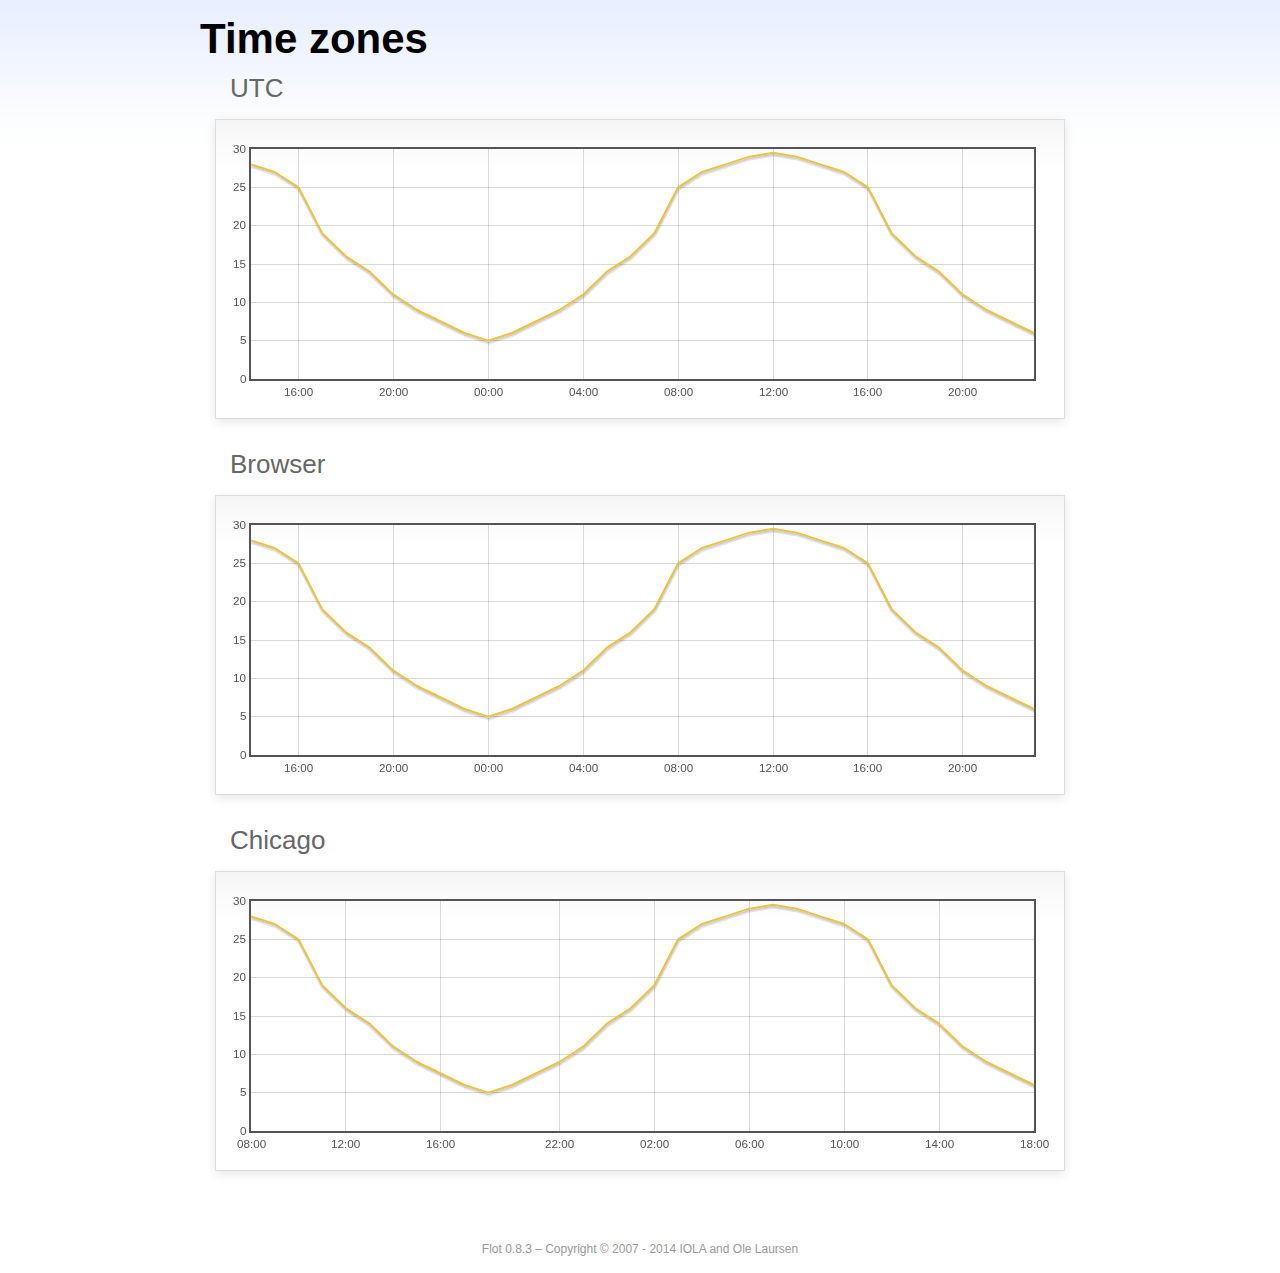
<file: grnnminer/libFlot/examples/axes-time-zones/index.html>
<!DOCTYPE html PUBLIC "-//W3C//DTD HTML 4.01//EN" "http://www.w3.org/TR/html4/strict.dtd">
<html>
<head>
	<meta http-equiv="Content-Type" content="text/html; charset=utf-8">
	<title>Flot Examples: Time zones</title>
	<link href="../examples.css" rel="stylesheet" type="text/css">
	<!--[if lte IE 8]><script language="javascript" type="text/javascript" src="../../excanvas.min.js"></script><![endif]-->
	<script language="javascript" type="text/javascript" src="../../jquery.js"></script>
	<script language="javascript" type="text/javascript" src="../../jquery.flot.js"></script>
	<script language="javascript" type="text/javascript" src="../../jquery.flot.time.js"></script>
	<script language="javascript" type="text/javascript" src="date.js"></script>
	<script type="text/javascript">

	$(function() {

		timezoneJS.timezone.zoneFileBasePath = "tz";
		timezoneJS.timezone.defaultZoneFile = [];
		timezoneJS.timezone.init({async: false});

		var d = [
			[Date.UTC(2011, 2, 12, 14, 0, 0), 28],
			[Date.UTC(2011, 2, 12, 15, 0, 0), 27],
			[Date.UTC(2011, 2, 12, 16, 0, 0), 25],
			[Date.UTC(2011, 2, 12, 17, 0, 0), 19],
			[Date.UTC(2011, 2, 12, 18, 0, 0), 16],
			[Date.UTC(2011, 2, 12, 19, 0, 0), 14],
			[Date.UTC(2011, 2, 12, 20, 0, 0), 11],
			[Date.UTC(2011, 2, 12, 21, 0, 0), 9],
			[Date.UTC(2011, 2, 12, 22, 0, 0), 7.5],
			[Date.UTC(2011, 2, 12, 23, 0, 0), 6],
			[Date.UTC(2011, 2, 13, 0, 0, 0), 5],
			[Date.UTC(2011, 2, 13, 1, 0, 0), 6],
			[Date.UTC(2011, 2, 13, 2, 0, 0), 7.5],
			[Date.UTC(2011, 2, 13, 3, 0, 0), 9],
			[Date.UTC(2011, 2, 13, 4, 0, 0), 11],
			[Date.UTC(2011, 2, 13, 5, 0, 0), 14],
			[Date.UTC(2011, 2, 13, 6, 0, 0), 16],
			[Date.UTC(2011, 2, 13, 7, 0, 0), 19],
			[Date.UTC(2011, 2, 13, 8, 0, 0), 25],
			[Date.UTC(2011, 2, 13, 9, 0, 0), 27],
			[Date.UTC(2011, 2, 13, 10, 0, 0), 28],
			[Date.UTC(2011, 2, 13, 11, 0, 0), 29],
			[Date.UTC(2011, 2, 13, 12, 0, 0), 29.5],
			[Date.UTC(2011, 2, 13, 13, 0, 0), 29],
			[Date.UTC(2011, 2, 13, 14, 0, 0), 28],
			[Date.UTC(2011, 2, 13, 15, 0, 0), 27],
			[Date.UTC(2011, 2, 13, 16, 0, 0), 25],
			[Date.UTC(2011, 2, 13, 17, 0, 0), 19],
			[Date.UTC(2011, 2, 13, 18, 0, 0), 16],
			[Date.UTC(2011, 2, 13, 19, 0, 0), 14],
			[Date.UTC(2011, 2, 13, 20, 0, 0), 11],
			[Date.UTC(2011, 2, 13, 21, 0, 0), 9],
			[Date.UTC(2011, 2, 13, 22, 0, 0), 7.5],
			[Date.UTC(2011, 2, 13, 23, 0, 0), 6]
		];

		var plot = $.plot("#placeholderUTC", [d], {
			xaxis: {
				mode: "time"
			}
		});

		var plot = $.plot("#placeholderLocal", [d], {
			xaxis: {
				mode: "time",
				timezone: "browser"
			}
		});

		var plot = $.plot("#placeholderChicago", [d], {
			xaxis: {
				mode: "time",
				timezone: "America/Chicago"
			}
		});

		// Add the Flot version string to the footer

		$("#footer").prepend("Flot " + $.plot.version + " &ndash; ");
	});

	</script>
</head>
<body>

	<div id="header">
		<h2>Time zones</h2>
	</div>

	<div id="content">

		<h3>UTC</h3>
		<div class="demo-container" style="height: 300px;">
			<div id="placeholderUTC" class="demo-placeholder"></div>
		</div>

		<h3>Browser</h3>
		<div class="demo-container" style="height: 300px;">
			<div id="placeholderLocal" class="demo-placeholder"></div>
		</div>

		<h3>Chicago</h3>
		<div class="demo-container" style="height: 300px;">
			<div id="placeholderChicago" class="demo-placeholder"></div>
		</div>

	</div>

	<div id="footer">
		Copyright &copy; 2007 - 2014 IOLA and Ole Laursen
	</div>

</body>
</html>
</file>
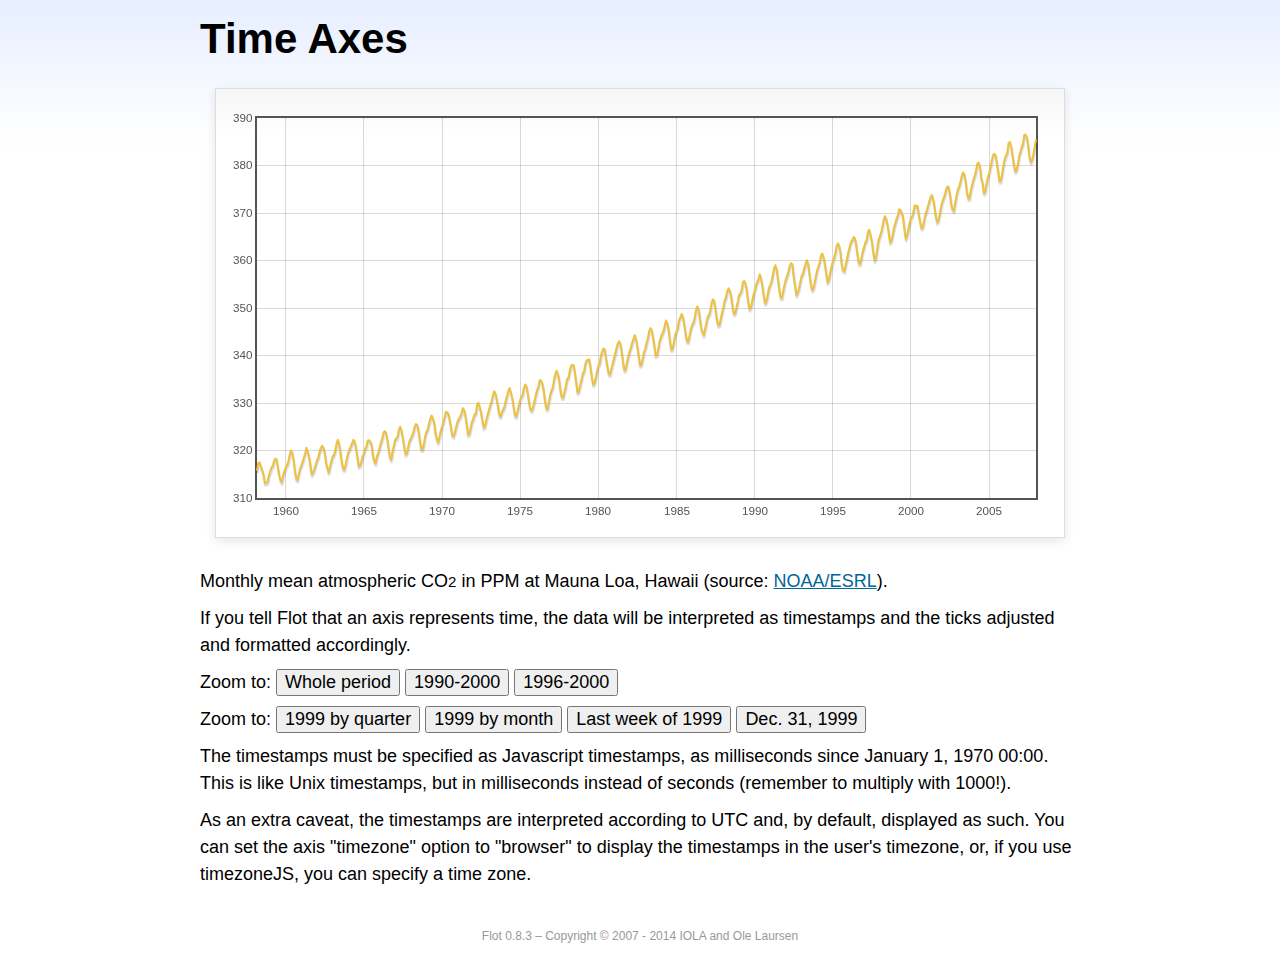
<file: grnnminer/libFlot/examples/axes-time/index.html>
<!DOCTYPE html PUBLIC "-//W3C//DTD HTML 4.01//EN" "http://www.w3.org/TR/html4/strict.dtd">
<html>
<head>
	<meta http-equiv="Content-Type" content="text/html; charset=utf-8">
	<title>Flot Examples: Time Axes</title>
	<link href="../examples.css" rel="stylesheet" type="text/css">
	<!--[if lte IE 8]><script language="javascript" type="text/javascript" src="../../excanvas.min.js"></script><![endif]-->
	<script language="javascript" type="text/javascript" src="../../jquery.js"></script>
	<script language="javascript" type="text/javascript" src="../../jquery.flot.js"></script>
	<script language="javascript" type="text/javascript" src="../../jquery.flot.time.js"></script>
	<script type="text/javascript">

	$(function() {

		var d = [[-373597200000, 315.71], [-370918800000, 317.45], [-368326800000, 317.50], [-363056400000, 315.86], [-360378000000, 314.93], [-357699600000, 313.19], [-352429200000, 313.34], [-349837200000, 314.67], [-347158800000, 315.58], [-344480400000, 316.47], [-342061200000, 316.65], [-339382800000, 317.71], [-336790800000, 318.29], [-334112400000, 318.16], [-331520400000, 316.55], [-328842000000, 314.80], [-326163600000, 313.84], [-323571600000, 313.34], [-320893200000, 314.81], [-318301200000, 315.59], [-315622800000, 316.43], [-312944400000, 316.97], [-310438800000, 317.58], [-307760400000, 319.03], [-305168400000, 320.03], [-302490000000, 319.59], [-299898000000, 318.18], [-297219600000, 315.91], [-294541200000, 314.16], [-291949200000, 313.83], [-289270800000, 315.00], [-286678800000, 316.19], [-284000400000, 316.89], [-281322000000, 317.70], [-278902800000, 318.54], [-276224400000, 319.48], [-273632400000, 320.58], [-270954000000, 319.78], [-268362000000, 318.58], [-265683600000, 316.79], [-263005200000, 314.99], [-260413200000, 315.31], [-257734800000, 316.10], [-255142800000, 317.01], [-252464400000, 317.94], [-249786000000, 318.56], [-247366800000, 319.69], [-244688400000, 320.58], [-242096400000, 321.01], [-239418000000, 320.61], [-236826000000, 319.61], [-234147600000, 317.40], [-231469200000, 316.26], [-228877200000, 315.42], [-226198800000, 316.69], [-223606800000, 317.69], [-220928400000, 318.74], [-218250000000, 319.08], [-215830800000, 319.86], [-213152400000, 321.39], [-210560400000, 322.24], [-207882000000, 321.47], [-205290000000, 319.74], [-202611600000, 317.77], [-199933200000, 316.21], [-197341200000, 315.99], [-194662800000, 317.07], [-192070800000, 318.36], [-189392400000, 319.57], [-178938000000, 322.23], [-176259600000, 321.89], [-173667600000, 320.44], [-170989200000, 318.70], [-168310800000, 316.70], [-165718800000, 316.87], [-163040400000, 317.68], [-160448400000, 318.71], [-157770000000, 319.44], [-155091600000, 320.44], [-152672400000, 320.89], [-149994000000, 322.13], [-147402000000, 322.16], [-144723600000, 321.87], [-142131600000, 321.21], [-139453200000, 318.87], [-136774800000, 317.81], [-134182800000, 317.30], [-131504400000, 318.87], [-128912400000, 319.42], [-126234000000, 320.62], [-123555600000, 321.59], [-121136400000, 322.39], [-118458000000, 323.70], [-115866000000, 324.07], [-113187600000, 323.75], [-110595600000, 322.40], [-107917200000, 320.37], [-105238800000, 318.64], [-102646800000, 318.10], [-99968400000, 319.79], [-97376400000, 321.03], [-94698000000, 322.33], [-92019600000, 322.50], [-89600400000, 323.04], [-86922000000, 324.42], [-84330000000, 325.00], [-81651600000, 324.09], [-79059600000, 322.55], [-76381200000, 320.92], [-73702800000, 319.26], [-71110800000, 319.39], [-68432400000, 320.72], [-65840400000, 321.96], [-63162000000, 322.57], [-60483600000, 323.15], [-57978000000, 323.89], [-55299600000, 325.02], [-52707600000, 325.57], [-50029200000, 325.36], [-47437200000, 324.14], [-44758800000, 322.11], [-42080400000, 320.33], [-39488400000, 320.25], [-36810000000, 321.32], [-34218000000, 322.90], [-31539600000, 324.00], [-28861200000, 324.42], [-26442000000, 325.64], [-23763600000, 326.66], [-21171600000, 327.38], [-18493200000, 326.70], [-15901200000, 325.89], [-13222800000, 323.67], [-10544400000, 322.38], [-7952400000, 321.78], [-5274000000, 322.85], [-2682000000, 324.12], [-3600000, 325.06], [2674800000, 325.98], [5094000000, 326.93], [7772400000, 328.13], [10364400000, 328.07], [13042800000, 327.66], [15634800000, 326.35], [18313200000, 324.69], [20991600000, 323.10], [23583600000, 323.07], [26262000000, 324.01], [28854000000, 325.13], [31532400000, 326.17], [34210800000, 326.68], [36630000000, 327.18], [39308400000, 327.78], [41900400000, 328.92], [44578800000, 328.57], [47170800000, 327.37], [49849200000, 325.43], [52527600000, 323.36], [55119600000, 323.56], [57798000000, 324.80], [60390000000, 326.01], [63068400000, 326.77], [65746800000, 327.63], [68252400000, 327.75], [70930800000, 329.72], [73522800000, 330.07], [76201200000, 329.09], [78793200000, 328.05], [81471600000, 326.32], [84150000000, 324.84], [86742000000, 325.20], [89420400000, 326.50], [92012400000, 327.55], [94690800000, 328.54], [97369200000, 329.56], [99788400000, 330.30], [102466800000, 331.50], [105058800000, 332.48], [107737200000, 332.07], [110329200000, 330.87], [113007600000, 329.31], [115686000000, 327.51], [118278000000, 327.18], [120956400000, 328.16], [123548400000, 328.64], [126226800000, 329.35], [128905200000, 330.71], [131324400000, 331.48], [134002800000, 332.65], [136594800000, 333.16], [139273200000, 332.06], [141865200000, 330.99], [144543600000, 329.17], [147222000000, 327.41], [149814000000, 327.20], [152492400000, 328.33], [155084400000, 329.50], [157762800000, 330.68], [160441200000, 331.41], [162860400000, 331.85], [165538800000, 333.29], [168130800000, 333.91], [170809200000, 333.40], [173401200000, 331.78], [176079600000, 329.88], [178758000000, 328.57], [181350000000, 328.46], [184028400000, 329.26], [189298800000, 331.71], [191977200000, 332.76], [194482800000, 333.48], [197161200000, 334.78], [199753200000, 334.78], [202431600000, 334.17], [205023600000, 332.78], [207702000000, 330.64], [210380400000, 328.95], [212972400000, 328.77], [215650800000, 330.23], [218242800000, 331.69], [220921200000, 332.70], [223599600000, 333.24], [226018800000, 334.96], [228697200000, 336.04], [231289200000, 336.82], [233967600000, 336.13], [236559600000, 334.73], [239238000000, 332.52], [241916400000, 331.19], [244508400000, 331.19], [247186800000, 332.35], [249778800000, 333.47], [252457200000, 335.11], [255135600000, 335.26], [257554800000, 336.60], [260233200000, 337.77], [262825200000, 338.00], [265503600000, 337.99], [268095600000, 336.48], [270774000000, 334.37], [273452400000, 332.27], [276044400000, 332.41], [278722800000, 333.76], [281314800000, 334.83], [283993200000, 336.21], [286671600000, 336.64], [289090800000, 338.12], [291769200000, 339.02], [294361200000, 339.02], [297039600000, 339.20], [299631600000, 337.58], [302310000000, 335.55], [304988400000, 333.89], [307580400000, 334.14], [310258800000, 335.26], [312850800000, 336.71], [315529200000, 337.81], [318207600000, 338.29], [320713200000, 340.04], [323391600000, 340.86], [325980000000, 341.47], [328658400000, 341.26], [331250400000, 339.29], [333928800000, 337.60], [336607200000, 336.12], [339202800000, 336.08], [341881200000, 337.22], [344473200000, 338.34], [347151600000, 339.36], [349830000000, 340.51], [352249200000, 341.57], [354924000000, 342.56], [357516000000, 343.01], [360194400000, 342.47], [362786400000, 340.71], [365464800000, 338.52], [368143200000, 336.96], [370738800000, 337.13], [373417200000, 338.58], [376009200000, 339.89], [378687600000, 340.93], [381366000000, 341.69], [383785200000, 342.69], [389052000000, 344.30], [391730400000, 343.43], [394322400000, 341.88], [397000800000, 339.89], [399679200000, 337.95], [402274800000, 338.10], [404953200000, 339.27], [407545200000, 340.67], [410223600000, 341.42], [412902000000, 342.68], [415321200000, 343.46], [417996000000, 345.10], [420588000000, 345.76], [423266400000, 345.36], [425858400000, 343.91], [428536800000, 342.05], [431215200000, 340.00], [433810800000, 340.12], [436489200000, 341.33], [439081200000, 342.94], [441759600000, 343.87], [444438000000, 344.60], [446943600000, 345.20], [452210400000, 347.36], [454888800000, 346.74], [457480800000, 345.41], [460159200000, 343.01], [462837600000, 341.23], [465433200000, 341.52], [468111600000, 342.86], [470703600000, 344.41], [473382000000, 345.09], [476060400000, 345.89], [478479600000, 347.49], [481154400000, 348.00], [483746400000, 348.75], [486424800000, 348.19], [489016800000, 346.54], [491695200000, 344.63], [494373600000, 343.03], [496969200000, 342.92], [499647600000, 344.24], [502239600000, 345.62], [504918000000, 346.43], [507596400000, 346.94], [510015600000, 347.88], [512690400000, 349.57], [515282400000, 350.35], [517960800000, 349.72], [520552800000, 347.78], [523231200000, 345.86], [525909600000, 344.84], [528505200000, 344.32], [531183600000, 345.67], [533775600000, 346.88], [536454000000, 348.19], [539132400000, 348.55], [541551600000, 349.52], [544226400000, 351.12], [546818400000, 351.84], [549496800000, 351.49], [552088800000, 349.82], [554767200000, 347.63], [557445600000, 346.38], [560041200000, 346.49], [562719600000, 347.75], [565311600000, 349.03], [567990000000, 350.20], [570668400000, 351.61], [573174000000, 352.22], [575848800000, 353.53], [578440800000, 354.14], [581119200000, 353.62], [583711200000, 352.53], [586389600000, 350.41], [589068000000, 348.84], [591663600000, 348.94], [594342000000, 350.04], [596934000000, 351.29], [599612400000, 352.72], [602290800000, 353.10], [604710000000, 353.65], [607384800000, 355.43], [609976800000, 355.70], [612655200000, 355.11], [615247200000, 353.79], [617925600000, 351.42], [620604000000, 349.81], [623199600000, 350.11], [625878000000, 351.26], [628470000000, 352.63], [631148400000, 353.64], [633826800000, 354.72], [636246000000, 355.49], [638920800000, 356.09], [641512800000, 357.08], [644191200000, 356.11], [646783200000, 354.70], [649461600000, 352.68], [652140000000, 351.05], [654735600000, 351.36], [657414000000, 352.81], [660006000000, 354.22], [662684400000, 354.85], [665362800000, 355.66], [667782000000, 357.04], [670456800000, 358.40], [673048800000, 359.00], [675727200000, 357.99], [678319200000, 356.00], [680997600000, 353.78], [683676000000, 352.20], [686271600000, 352.22], [688950000000, 353.70], [691542000000, 354.98], [694220400000, 356.09], [696898800000, 356.85], [699404400000, 357.73], [702079200000, 358.91], [704671200000, 359.45], [707349600000, 359.19], [709941600000, 356.72], [712620000000, 354.79], [715298400000, 352.79], [717894000000, 353.20], [720572400000, 354.15], [723164400000, 355.39], [725842800000, 356.77], [728521200000, 357.17], [730940400000, 358.26], [733615200000, 359.16], [736207200000, 360.07], [738885600000, 359.41], [741477600000, 357.44], [744156000000, 355.30], [746834400000, 353.87], [749430000000, 354.04], [752108400000, 355.27], [754700400000, 356.70], [757378800000, 358.00], [760057200000, 358.81], [762476400000, 359.68], [765151200000, 361.13], [767743200000, 361.48], [770421600000, 360.60], [773013600000, 359.20], [775692000000, 357.23], [778370400000, 355.42], [780966000000, 355.89], [783644400000, 357.41], [786236400000, 358.74], [788914800000, 359.73], [791593200000, 360.61], [794012400000, 361.58], [796687200000, 363.05], [799279200000, 363.62], [801957600000, 363.03], [804549600000, 361.55], [807228000000, 358.94], [809906400000, 357.93], [812502000000, 357.80], [815180400000, 359.22], [817772400000, 360.44], [820450800000, 361.83], [823129200000, 362.95], [825634800000, 363.91], [828309600000, 364.28], [830901600000, 364.94], [833580000000, 364.70], [836172000000, 363.31], [838850400000, 361.15], [841528800000, 359.40], [844120800000, 359.34], [846802800000, 360.62], [849394800000, 361.96], [852073200000, 362.81], [854751600000, 363.87], [857170800000, 364.25], [859845600000, 366.02], [862437600000, 366.46], [865116000000, 365.32], [867708000000, 364.07], [870386400000, 361.95], [873064800000, 360.06], [875656800000, 360.49], [878338800000, 362.19], [880930800000, 364.12], [883609200000, 364.99], [886287600000, 365.82], [888706800000, 366.95], [891381600000, 368.42], [893973600000, 369.33], [896652000000, 368.78], [899244000000, 367.59], [901922400000, 365.84], [904600800000, 363.83], [907192800000, 364.18], [909874800000, 365.34], [912466800000, 366.93], [915145200000, 367.94], [917823600000, 368.82], [920242800000, 369.46], [922917600000, 370.77], [925509600000, 370.66], [928188000000, 370.10], [930780000000, 369.08], [933458400000, 366.66], [936136800000, 364.60], [938728800000, 365.17], [941410800000, 366.51], [944002800000, 367.89], [946681200000, 369.04], [949359600000, 369.35], [951865200000, 370.38], [954540000000, 371.63], [957132000000, 371.32], [959810400000, 371.53], [962402400000, 369.75], [965080800000, 368.23], [967759200000, 366.87], [970351200000, 366.94], [973033200000, 368.27], [975625200000, 369.64], [978303600000, 370.46], [980982000000, 371.44], [983401200000, 372.37], [986076000000, 373.33], [988668000000, 373.77], [991346400000, 373.09], [993938400000, 371.51], [996616800000, 369.55], [999295200000, 368.12], [1001887200000, 368.38], [1004569200000, 369.66], [1007161200000, 371.11], [1009839600000, 372.36], [1012518000000, 373.09], [1014937200000, 373.81], [1017612000000, 374.93], [1020204000000, 375.58], [1022882400000, 375.44], [1025474400000, 373.86], [1028152800000, 371.77], [1030831200000, 370.73], [1033423200000, 370.50], [1036105200000, 372.18], [1038697200000, 373.70], [1041375600000, 374.92], [1044054000000, 375.62], [1046473200000, 376.51], [1049148000000, 377.75], [1051740000000, 378.54], [1054418400000, 378.20], [1057010400000, 376.68], [1059688800000, 374.43], [1062367200000, 373.11], [1064959200000, 373.10], [1067641200000, 374.77], [1070233200000, 375.97], [1072911600000, 377.03], [1075590000000, 377.87], [1078095600000, 378.88], [1080770400000, 380.42], [1083362400000, 380.62], [1086040800000, 379.70], [1088632800000, 377.43], [1091311200000, 376.32], [1093989600000, 374.19], [1096581600000, 374.47], [1099263600000, 376.15], [1101855600000, 377.51], [1104534000000, 378.43], [1107212400000, 379.70], [1109631600000, 380.92], [1112306400000, 382.18], [1114898400000, 382.45], [1117576800000, 382.14], [1120168800000, 380.60], [1122847200000, 378.64], [1125525600000, 376.73], [1128117600000, 376.84], [1130799600000, 378.29], [1133391600000, 380.06], [1136070000000, 381.40], [1138748400000, 382.20], [1141167600000, 382.66], [1143842400000, 384.69], [1146434400000, 384.94], [1149112800000, 384.01], [1151704800000, 382.14], [1154383200000, 380.31], [1157061600000, 378.81], [1159653600000, 379.03], [1162335600000, 380.17], [1164927600000, 381.85], [1167606000000, 382.94], [1170284400000, 383.86], [1172703600000, 384.49], [1175378400000, 386.37], [1177970400000, 386.54], [1180648800000, 385.98], [1183240800000, 384.36], [1185919200000, 381.85], [1188597600000, 380.74], [1191189600000, 381.15], [1193871600000, 382.38], [1196463600000, 383.94], [1199142000000, 385.44]]; 

		$.plot("#placeholder", [d], {
			xaxis: { mode: "time" }
		});

		$("#whole").click(function () {
			$.plot("#placeholder", [d], {
				xaxis: { mode: "time" }
			});
		});

		$("#nineties").click(function () {
			$.plot("#placeholder", [d], {
				xaxis: {
					mode: "time",
					min: (new Date(1990, 0, 1)).getTime(),
					max: (new Date(2000, 0, 1)).getTime()
				}
			});
		});

		$("#latenineties").click(function () {
			$.plot("#placeholder", [d], {
				xaxis: {
					mode: "time",
					minTickSize: [1, "year"],
					min: (new Date(1996, 0, 1)).getTime(),
					max: (new Date(2000, 0, 1)).getTime()
				}
			});
		});

		$("#ninetyninequarters").click(function () {
			$.plot("#placeholder", [d], {
				xaxis: {
					mode: "time",
					minTickSize: [1, "quarter"],
					min: (new Date(1999, 0, 1)).getTime(),
					max: (new Date(2000, 0, 1)).getTime()
				}
			});
		});

		$("#ninetynine").click(function () {
			$.plot("#placeholder", [d], {
				xaxis: {
					mode: "time",
					minTickSize: [1, "month"],
					min: (new Date(1999, 0, 1)).getTime(),
					max: (new Date(2000, 0, 1)).getTime()
				}
			});
		});

		$("#lastweekninetynine").click(function () {
			$.plot("#placeholder", [d], {
				xaxis: {
					mode: "time",
					minTickSize: [1, "day"],
					min: (new Date(1999, 11, 25)).getTime(),
					max: (new Date(2000, 0, 1)).getTime(),
					timeformat: "%a"
				}
			});
		});

		$("#lastdayninetynine").click(function () {
			$.plot("#placeholder", [d], {
				xaxis: {
					mode: "time",
					minTickSize: [1, "hour"],
					min: (new Date(1999, 11, 31)).getTime(),
					max: (new Date(2000, 0, 1)).getTime(),
					twelveHourClock: true
				}
			});
		});

		// Add the Flot version string to the footer

		$("#footer").prepend("Flot " + $.plot.version + " &ndash; ");
	});

	</script>
</head>
<body>

	<div id="header">
		<h2>Time Axes</h2>
	</div>

	<div id="content">

		<div class="demo-container">
			<div id="placeholder" class="demo-placeholder"></div>
		</div>

		<p>Monthly mean atmospheric CO<sub>2</sub> in PPM at Mauna Loa, Hawaii (source: <a href="http://www.esrl.noaa.gov/gmd/ccgg/trends/">NOAA/ESRL</a>).</p>

		<p>If you tell Flot that an axis represents time, the data will be interpreted as timestamps and the ticks adjusted and formatted accordingly.</p>

		<p>Zoom to: <button id="whole">Whole period</button>
		<button id="nineties">1990-2000</button>
		<button id="latenineties">1996-2000</button></p>

		<p>Zoom to: <button id="ninetyninequarters">1999 by quarter</button>
		<button id="ninetynine">1999 by month</button>
		<button id="lastweekninetynine">Last week of 1999</button>
		<button id="lastdayninetynine">Dec. 31, 1999</button></p>

		<p>The timestamps must be specified as Javascript timestamps, as milliseconds since January 1, 1970 00:00. This is like Unix timestamps, but in milliseconds instead of seconds (remember to multiply with 1000!).</p>

		<p>As an extra caveat, the timestamps are interpreted according to UTC and, by default, displayed as such. You can set the axis "timezone" option to "browser" to display the timestamps in the user's timezone, or, if you use timezoneJS, you can specify a time zone.</p>

	</div>

	<div id="footer">
		Copyright &copy; 2007 - 2014 IOLA and Ole Laursen
	</div>

</body>
</html>
</file>
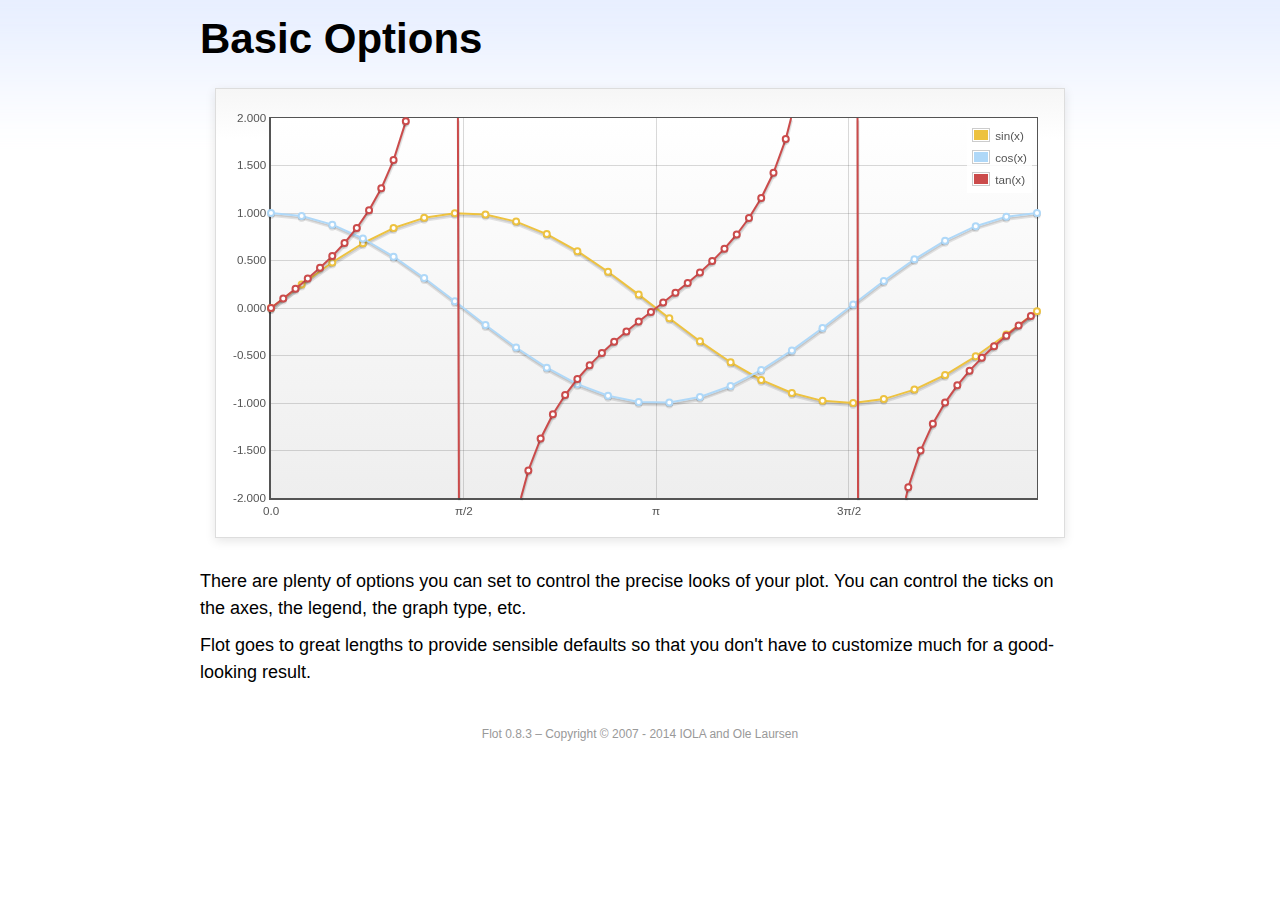
<file: grnnminer/libFlot/examples/basic-options/index.html>
<!DOCTYPE html PUBLIC "-//W3C//DTD HTML 4.01//EN" "http://www.w3.org/TR/html4/strict.dtd">
<html>
<head>
	<meta http-equiv="Content-Type" content="text/html; charset=utf-8">
	<title>Flot Examples: Basic Options</title>
	<link href="../examples.css" rel="stylesheet" type="text/css">
	<!--[if lte IE 8]><script language="javascript" type="text/javascript" src="../../excanvas.min.js"></script><![endif]-->
	<script language="javascript" type="text/javascript" src="../../jquery.js"></script>
	<script language="javascript" type="text/javascript" src="../../jquery.flot.js"></script>
	<script type="text/javascript">

	$(function () {

		var d1 = [];
		for (var i = 0; i < Math.PI * 2; i += 0.25) {
			d1.push([i, Math.sin(i)]);
		}

		var d2 = [];
		for (var i = 0; i < Math.PI * 2; i += 0.25) {
			d2.push([i, Math.cos(i)]);
		}

		var d3 = [];
		for (var i = 0; i < Math.PI * 2; i += 0.1) {
			d3.push([i, Math.tan(i)]);
		}

		$.plot("#placeholder", [
			{ label: "sin(x)", data: d1 },
			{ label: "cos(x)", data: d2 },
			{ label: "tan(x)", data: d3 }
		], {
			series: {
				lines: { show: true },
				points: { show: true }
			},
			xaxis: {
				ticks: [
					0, [ Math.PI/2, "\u03c0/2" ], [ Math.PI, "\u03c0" ],
					[ Math.PI * 3/2, "3\u03c0/2" ], [ Math.PI * 2, "2\u03c0" ]
				]
			},
			yaxis: {
				ticks: 10,
				min: -2,
				max: 2,
				tickDecimals: 3
			},
			grid: {
				backgroundColor: { colors: [ "#fff", "#eee" ] },
				borderWidth: {
					top: 1,
					right: 1,
					bottom: 2,
					left: 2
				}
			}
		});

		// Add the Flot version string to the footer

		$("#footer").prepend("Flot " + $.plot.version + " &ndash; ");
	});

	</script>
</head>
<body>

	<div id="header">
		<h2>Basic Options</h2>
	</div>

	<div id="content">

		<div class="demo-container">
			<div id="placeholder" class="demo-placeholder"></div>
		</div>

		<p>There are plenty of options you can set to control the precise looks of your plot. You can control the ticks on the axes, the legend, the graph type, etc.</p>

		<p>Flot goes to great lengths to provide sensible defaults so that you don't have to customize much for a good-looking result.</p>

	</div>

	<div id="footer">
		Copyright &copy; 2007 - 2014 IOLA and Ole Laursen
	</div>

</body>
</html>
</file>
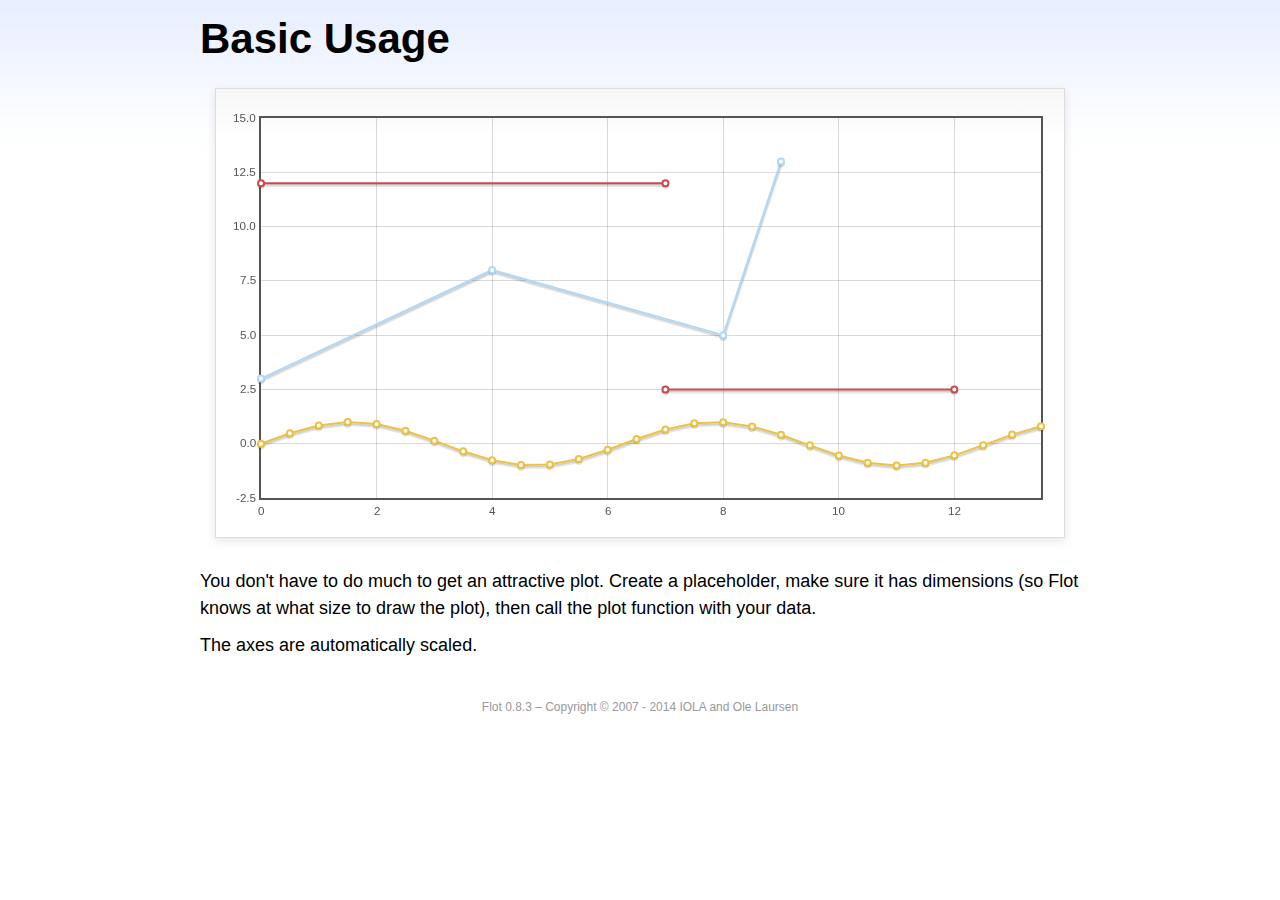
<file: grnnminer/libFlot/examples/basic-usage/index.html>
<!DOCTYPE html PUBLIC "-//W3C//DTD HTML 4.01//EN" "http://www.w3.org/TR/html4/strict.dtd">
<html>
<head>
	<meta http-equiv="Content-Type" content="text/html; charset=utf-8">
	<title>Flot Examples: Basic Usage</title>
	<link href="../examples.css" rel="stylesheet" type="text/css">
	<!--[if lte IE 8]><script language="javascript" type="text/javascript" src="../../excanvas.min.js"></script><![endif]-->
	<script language="javascript" type="text/javascript" src="../../jquery.js"></script>
	<script language="javascript" type="text/javascript" src="../../jquery.flot.js"></script>
	<script type="text/javascript">

	$(function() {

		var d1 = [];
		for (var i = 0; i < 14; i += 0.5) {
			d1.push([i, Math.sin(i)]);
		}

		var d2 = [[0, 3], [4, 8], [8, 5], [9, 13]];

		// A null signifies separate line segments

		var d3 = [[0, 12], [7, 12], null, [7, 2.5], [12, 2.5]];

		var opciones = { points:{show:true},//CONFIGURO LAS OPCIONES DE LA GRAFICA
                                            lines:{show:true},
                                            legend:{show:true,position:"nw"},
                                            grid: { clickable: true, hoverable: true}
                                             
                                        };

		$.plot("#placeholder", [ d1, d2, d3 ],opciones);

		// Add the Flot version string to the footer

		$("#footer").prepend("Flot " + $.plot.version + " &ndash; ");
	});

	</script>
</head>
<body>

	<div id="header">
		<h2>Basic Usage</h2>
	</div>

	<div id="content">

		<div class="demo-container">
			<div id="placeholder" class="demo-placeholder"></div>
		</div>

		<p>You don't have to do much to get an attractive plot.  Create a placeholder, make sure it has dimensions (so Flot knows at what size to draw the plot), then call the plot function with your data.</p>

		<p>The axes are automatically scaled.</p>

	</div>

	<div id="footer">
		Copyright &copy; 2007 - 2014 IOLA and Ole Laursen
	</div>

</body>
</html>
</file>
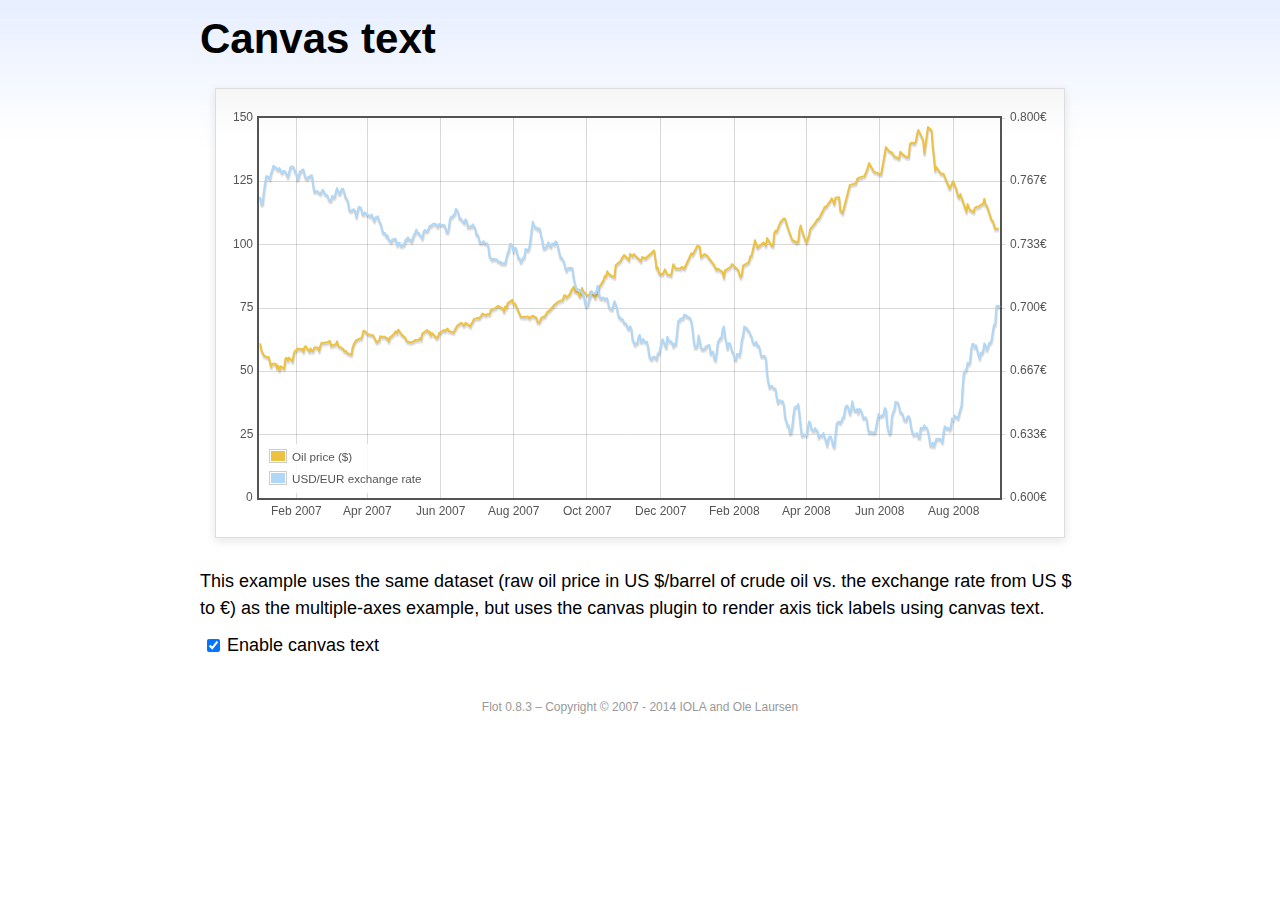
<file: grnnminer/libFlot/examples/canvas/index.html>
<!DOCTYPE html PUBLIC "-//W3C//DTD HTML 4.01//EN" "http://www.w3.org/TR/html4/strict.dtd">
<html>
<head>
	<meta http-equiv="Content-Type" content="text/html; charset=utf-8">
	<title>Flot Examples: Canvas text</title>
	<link href="../examples.css" rel="stylesheet" type="text/css">
	<!--[if lte IE 8]><script language="javascript" type="text/javascript" src="../../excanvas.min.js"></script><![endif]-->
	<script language="javascript" type="text/javascript" src="../../jquery.js"></script>
	<script language="javascript" type="text/javascript" src="../../jquery.flot.js"></script>
	<script language="javascript" type="text/javascript" src="../../jquery.flot.time.js"></script>
	<script language="javascript" type="text/javascript" src="../../jquery.flot.canvas.js"></script>
	<script type="text/javascript">

	$(function() {

		var oilPrices = [[1167692400000,61.05], [1167778800000,58.32], [1167865200000,57.35], [1167951600000,56.31], [1168210800000,55.55], [1168297200000,55.64], [1168383600000,54.02], [1168470000000,51.88], [1168556400000,52.99], [1168815600000,52.99], [1168902000000,51.21], [1168988400000,52.24], [1169074800000,50.48], [1169161200000,51.99], [1169420400000,51.13], [1169506800000,55.04], [1169593200000,55.37], [1169679600000,54.23], [1169766000000,55.42], [1170025200000,54.01], [1170111600000,56.97], [1170198000000,58.14], [1170284400000,58.14], [1170370800000,59.02], [1170630000000,58.74], [1170716400000,58.88], [1170802800000,57.71], [1170889200000,59.71], [1170975600000,59.89], [1171234800000,57.81], [1171321200000,59.06], [1171407600000,58.00], [1171494000000,57.99], [1171580400000,59.39], [1171839600000,59.39], [1171926000000,58.07], [1172012400000,60.07], [1172098800000,61.14], [1172444400000,61.39], [1172530800000,61.46], [1172617200000,61.79], [1172703600000,62.00], [1172790000000,60.07], [1173135600000,60.69], [1173222000000,61.82], [1173308400000,60.05], [1173654000000,58.91], [1173740400000,57.93], [1173826800000,58.16], [1173913200000,57.55], [1173999600000,57.11], [1174258800000,56.59], [1174345200000,59.61], [1174518000000,61.69], [1174604400000,62.28], [1174860000000,62.91], [1174946400000,62.93], [1175032800000,64.03], [1175119200000,66.03], [1175205600000,65.87], [1175464800000,64.64], [1175637600000,64.38], [1175724000000,64.28], [1175810400000,64.28], [1176069600000,61.51], [1176156000000,61.89], [1176242400000,62.01], [1176328800000,63.85], [1176415200000,63.63], [1176674400000,63.61], [1176760800000,63.10], [1176847200000,63.13], [1176933600000,61.83], [1177020000000,63.38], [1177279200000,64.58], [1177452000000,65.84], [1177538400000,65.06], [1177624800000,66.46], [1177884000000,64.40], [1178056800000,63.68], [1178143200000,63.19], [1178229600000,61.93], [1178488800000,61.47], [1178575200000,61.55], [1178748000000,61.81], [1178834400000,62.37], [1179093600000,62.46], [1179180000000,63.17], [1179266400000,62.55], [1179352800000,64.94], [1179698400000,66.27], [1179784800000,65.50], [1179871200000,65.77], [1179957600000,64.18], [1180044000000,65.20], [1180389600000,63.15], [1180476000000,63.49], [1180562400000,65.08], [1180908000000,66.30], [1180994400000,65.96], [1181167200000,66.93], [1181253600000,65.98], [1181599200000,65.35], [1181685600000,66.26], [1181858400000,68.00], [1182117600000,69.09], [1182204000000,69.10], [1182290400000,68.19], [1182376800000,68.19], [1182463200000,69.14], [1182722400000,68.19], [1182808800000,67.77], [1182895200000,68.97], [1182981600000,69.57], [1183068000000,70.68], [1183327200000,71.09], [1183413600000,70.92], [1183586400000,71.81], [1183672800000,72.81], [1183932000000,72.19], [1184018400000,72.56], [1184191200000,72.50], [1184277600000,74.15], [1184623200000,75.05], [1184796000000,75.92], [1184882400000,75.57], [1185141600000,74.89], [1185228000000,73.56], [1185314400000,75.57], [1185400800000,74.95], [1185487200000,76.83], [1185832800000,78.21], [1185919200000,76.53], [1186005600000,76.86], [1186092000000,76.00], [1186437600000,71.59], [1186696800000,71.47], [1186956000000,71.62], [1187042400000,71.00], [1187301600000,71.98], [1187560800000,71.12], [1187647200000,69.47], [1187733600000,69.26], [1187820000000,69.83], [1187906400000,71.09], [1188165600000,71.73], [1188338400000,73.36], [1188511200000,74.04], [1188856800000,76.30], [1189116000000,77.49], [1189461600000,78.23], [1189548000000,79.91], [1189634400000,80.09], [1189720800000,79.10], [1189980000000,80.57], [1190066400000,81.93], [1190239200000,83.32], [1190325600000,81.62], [1190584800000,80.95], [1190671200000,79.53], [1190757600000,80.30], [1190844000000,82.88], [1190930400000,81.66], [1191189600000,80.24], [1191276000000,80.05], [1191362400000,79.94], [1191448800000,81.44], [1191535200000,81.22], [1191794400000,79.02], [1191880800000,80.26], [1191967200000,80.30], [1192053600000,83.08], [1192140000000,83.69], [1192399200000,86.13], [1192485600000,87.61], [1192572000000,87.40], [1192658400000,89.47], [1192744800000,88.60], [1193004000000,87.56], [1193090400000,87.56], [1193176800000,87.10], [1193263200000,91.86], [1193612400000,93.53], [1193698800000,94.53], [1193871600000,95.93], [1194217200000,93.98], [1194303600000,96.37], [1194476400000,95.46], [1194562800000,96.32], [1195081200000,93.43], [1195167600000,95.10], [1195426800000,94.64], [1195513200000,95.10], [1196031600000,97.70], [1196118000000,94.42], [1196204400000,90.62], [1196290800000,91.01], [1196377200000,88.71], [1196636400000,88.32], [1196809200000,90.23], [1196982000000,88.28], [1197241200000,87.86], [1197327600000,90.02], [1197414000000,92.25], [1197586800000,90.63], [1197846000000,90.63], [1197932400000,90.49], [1198018800000,91.24], [1198105200000,91.06], [1198191600000,90.49], [1198710000000,96.62], [1198796400000,96.00], [1199142000000,99.62], [1199314800000,99.18], [1199401200000,95.09], [1199660400000,96.33], [1199833200000,95.67], [1200351600000,91.90], [1200438000000,90.84], [1200524400000,90.13], [1200610800000,90.57], [1200956400000,89.21], [1201042800000,86.99], [1201129200000,89.85], [1201474800000,90.99], [1201561200000,91.64], [1201647600000,92.33], [1201734000000,91.75], [1202079600000,90.02], [1202166000000,88.41], [1202252400000,87.14], [1202338800000,88.11], [1202425200000,91.77], [1202770800000,92.78], [1202857200000,93.27], [1202943600000,95.46], [1203030000000,95.46], [1203289200000,101.74], [1203462000000,98.81], [1203894000000,100.88], [1204066800000,99.64], [1204153200000,102.59], [1204239600000,101.84], [1204498800000,99.52], [1204585200000,99.52], [1204671600000,104.52], [1204758000000,105.47], [1204844400000,105.15], [1205103600000,108.75], [1205276400000,109.92], [1205362800000,110.33], [1205449200000,110.21], [1205708400000,105.68], [1205967600000,101.84], [1206313200000,100.86], [1206399600000,101.22], [1206486000000,105.90], [1206572400000,107.58], [1206658800000,105.62], [1206914400000,101.58], [1207000800000,100.98], [1207173600000,103.83], [1207260000000,106.23], [1207605600000,108.50], [1207778400000,110.11], [1207864800000,110.14], [1208210400000,113.79], [1208296800000,114.93], [1208383200000,114.86], [1208728800000,117.48], [1208815200000,118.30], [1208988000000,116.06], [1209074400000,118.52], [1209333600000,118.75], [1209420000000,113.46], [1209592800000,112.52], [1210024800000,121.84], [1210111200000,123.53], [1210197600000,123.69], [1210543200000,124.23], [1210629600000,125.80], [1210716000000,126.29], [1211148000000,127.05], [1211320800000,129.07], [1211493600000,132.19], [1211839200000,128.85], [1212357600000,127.76], [1212703200000,138.54], [1212962400000,136.80], [1213135200000,136.38], [1213308000000,134.86], [1213653600000,134.01], [1213740000000,136.68], [1213912800000,135.65], [1214172000000,134.62], [1214258400000,134.62], [1214344800000,134.62], [1214431200000,139.64], [1214517600000,140.21], [1214776800000,140.00], [1214863200000,140.97], [1214949600000,143.57], [1215036000000,145.29], [1215381600000,141.37], [1215468000000,136.04], [1215727200000,146.40], [1215986400000,145.18], [1216072800000,138.74], [1216159200000,134.60], [1216245600000,129.29], [1216332000000,130.65], [1216677600000,127.95], [1216850400000,127.95], [1217282400000,122.19], [1217455200000,124.08], [1217541600000,125.10], [1217800800000,121.41], [1217887200000,119.17], [1217973600000,118.58], [1218060000000,120.02], [1218405600000,114.45], [1218492000000,113.01], [1218578400000,116.00], [1218751200000,113.77], [1219010400000,112.87], [1219096800000,114.53], [1219269600000,114.98], [1219356000000,114.98], [1219701600000,116.27], [1219788000000,118.15], [1219874400000,115.59], [1219960800000,115.46], [1220306400000,109.71], [1220392800000,109.35], [1220565600000,106.23], [1220824800000,106.34]];

		var exchangeRates = [[1167606000000,0.7580], [1167692400000,0.7580], [1167778800000,0.75470], [1167865200000,0.75490], [1167951600000,0.76130], [1168038000000,0.76550], [1168124400000,0.76930], [1168210800000,0.76940], [1168297200000,0.76880], [1168383600000,0.76780], [1168470000000,0.77080], [1168556400000,0.77270], [1168642800000,0.77490], [1168729200000,0.77410], [1168815600000,0.77410], [1168902000000,0.77320], [1168988400000,0.77270], [1169074800000,0.77370], [1169161200000,0.77240], [1169247600000,0.77120], [1169334000000,0.7720], [1169420400000,0.77210], [1169506800000,0.77170], [1169593200000,0.77040], [1169679600000,0.7690], [1169766000000,0.77110], [1169852400000,0.7740], [1169938800000,0.77450], [1170025200000,0.77450], [1170111600000,0.7740], [1170198000000,0.77160], [1170284400000,0.77130], [1170370800000,0.76780], [1170457200000,0.76880], [1170543600000,0.77180], [1170630000000,0.77180], [1170716400000,0.77280], [1170802800000,0.77290], [1170889200000,0.76980], [1170975600000,0.76850], [1171062000000,0.76810], [1171148400000,0.7690], [1171234800000,0.7690], [1171321200000,0.76980], [1171407600000,0.76990], [1171494000000,0.76510], [1171580400000,0.76130], [1171666800000,0.76160], [1171753200000,0.76140], [1171839600000,0.76140], [1171926000000,0.76070], [1172012400000,0.76020], [1172098800000,0.76110], [1172185200000,0.76220], [1172271600000,0.76150], [1172358000000,0.75980], [1172444400000,0.75980], [1172530800000,0.75920], [1172617200000,0.75730], [1172703600000,0.75660], [1172790000000,0.75670], [1172876400000,0.75910], [1172962800000,0.75820], [1173049200000,0.75850], [1173135600000,0.76130], [1173222000000,0.76310], [1173308400000,0.76150], [1173394800000,0.760], [1173481200000,0.76130], [1173567600000,0.76270], [1173654000000,0.76270], [1173740400000,0.76080], [1173826800000,0.75830], [1173913200000,0.75750], [1173999600000,0.75620], [1174086000000,0.7520], [1174172400000,0.75120], [1174258800000,0.75120], [1174345200000,0.75170], [1174431600000,0.7520], [1174518000000,0.75110], [1174604400000,0.7480], [1174690800000,0.75090], [1174777200000,0.75310], [1174860000000,0.75310], [1174946400000,0.75270], [1175032800000,0.74980], [1175119200000,0.74930], [1175205600000,0.75040], [1175292000000,0.750], [1175378400000,0.74910], [1175464800000,0.74910], [1175551200000,0.74850], [1175637600000,0.74840], [1175724000000,0.74920], [1175810400000,0.74710], [1175896800000,0.74590], [1175983200000,0.74770], [1176069600000,0.74770], [1176156000000,0.74830], [1176242400000,0.74580], [1176328800000,0.74480], [1176415200000,0.7430], [1176501600000,0.73990], [1176588000000,0.73950], [1176674400000,0.73950], [1176760800000,0.73780], [1176847200000,0.73820], [1176933600000,0.73620], [1177020000000,0.73550], [1177106400000,0.73480], [1177192800000,0.73610], [1177279200000,0.73610], [1177365600000,0.73650], [1177452000000,0.73620], [1177538400000,0.73310], [1177624800000,0.73390], [1177711200000,0.73440], [1177797600000,0.73270], [1177884000000,0.73270], [1177970400000,0.73360], [1178056800000,0.73330], [1178143200000,0.73590], [1178229600000,0.73590], [1178316000000,0.73720], [1178402400000,0.7360], [1178488800000,0.7360], [1178575200000,0.7350], [1178661600000,0.73650], [1178748000000,0.73840], [1178834400000,0.73950], [1178920800000,0.74130], [1179007200000,0.73970], [1179093600000,0.73960], [1179180000000,0.73850], [1179266400000,0.73780], [1179352800000,0.73660], [1179439200000,0.740], [1179525600000,0.74110], [1179612000000,0.74060], [1179698400000,0.74050], [1179784800000,0.74140], [1179871200000,0.74310], [1179957600000,0.74310], [1180044000000,0.74380], [1180130400000,0.74430], [1180216800000,0.74430], [1180303200000,0.74430], [1180389600000,0.74340], [1180476000000,0.74290], [1180562400000,0.74420], [1180648800000,0.7440], [1180735200000,0.74390], [1180821600000,0.74370], [1180908000000,0.74370], [1180994400000,0.74290], [1181080800000,0.74030], [1181167200000,0.73990], [1181253600000,0.74180], [1181340000000,0.74680], [1181426400000,0.7480], [1181512800000,0.7480], [1181599200000,0.7490], [1181685600000,0.74940], [1181772000000,0.75220], [1181858400000,0.75150], [1181944800000,0.75020], [1182031200000,0.74720], [1182117600000,0.74720], [1182204000000,0.74620], [1182290400000,0.74550], [1182376800000,0.74490], [1182463200000,0.74670], [1182549600000,0.74580], [1182636000000,0.74270], [1182722400000,0.74270], [1182808800000,0.7430], [1182895200000,0.74290], [1182981600000,0.7440], [1183068000000,0.7430], [1183154400000,0.74220], [1183240800000,0.73880], [1183327200000,0.73880], [1183413600000,0.73690], [1183500000000,0.73450], [1183586400000,0.73450], [1183672800000,0.73450], [1183759200000,0.73520], [1183845600000,0.73410], [1183932000000,0.73410], [1184018400000,0.7340], [1184104800000,0.73240], [1184191200000,0.72720], [1184277600000,0.72640], [1184364000000,0.72550], [1184450400000,0.72580], [1184536800000,0.72580], [1184623200000,0.72560], [1184709600000,0.72570], [1184796000000,0.72470], [1184882400000,0.72430], [1184968800000,0.72440], [1185055200000,0.72350], [1185141600000,0.72350], [1185228000000,0.72350], [1185314400000,0.72350], [1185400800000,0.72620], [1185487200000,0.72880], [1185573600000,0.73010], [1185660000000,0.73370], [1185746400000,0.73370], [1185832800000,0.73240], [1185919200000,0.72970], [1186005600000,0.73170], [1186092000000,0.73150], [1186178400000,0.72880], [1186264800000,0.72630], [1186351200000,0.72630], [1186437600000,0.72420], [1186524000000,0.72530], [1186610400000,0.72640], [1186696800000,0.7270], [1186783200000,0.73120], [1186869600000,0.73050], [1186956000000,0.73050], [1187042400000,0.73180], [1187128800000,0.73580], [1187215200000,0.74090], [1187301600000,0.74540], [1187388000000,0.74370], [1187474400000,0.74240], [1187560800000,0.74240], [1187647200000,0.74150], [1187733600000,0.74190], [1187820000000,0.74140], [1187906400000,0.73770], [1187992800000,0.73550], [1188079200000,0.73150], [1188165600000,0.73150], [1188252000000,0.7320], [1188338400000,0.73320], [1188424800000,0.73460], [1188511200000,0.73280], [1188597600000,0.73230], [1188684000000,0.7340], [1188770400000,0.7340], [1188856800000,0.73360], [1188943200000,0.73510], [1189029600000,0.73460], [1189116000000,0.73210], [1189202400000,0.72940], [1189288800000,0.72660], [1189375200000,0.72660], [1189461600000,0.72540], [1189548000000,0.72420], [1189634400000,0.72130], [1189720800000,0.71970], [1189807200000,0.72090], [1189893600000,0.7210], [1189980000000,0.7210], [1190066400000,0.7210], [1190152800000,0.72090], [1190239200000,0.71590], [1190325600000,0.71330], [1190412000000,0.71050], [1190498400000,0.70990], [1190584800000,0.70990], [1190671200000,0.70930], [1190757600000,0.70930], [1190844000000,0.70760], [1190930400000,0.7070], [1191016800000,0.70490], [1191103200000,0.70120], [1191189600000,0.70110], [1191276000000,0.70190], [1191362400000,0.70460], [1191448800000,0.70630], [1191535200000,0.70890], [1191621600000,0.70770], [1191708000000,0.70770], [1191794400000,0.70770], [1191880800000,0.70910], [1191967200000,0.71180], [1192053600000,0.70790], [1192140000000,0.70530], [1192226400000,0.7050], [1192312800000,0.70550], [1192399200000,0.70550], [1192485600000,0.70450], [1192572000000,0.70510], [1192658400000,0.70510], [1192744800000,0.70170], [1192831200000,0.70], [1192917600000,0.69950], [1193004000000,0.69940], [1193090400000,0.70140], [1193176800000,0.70360], [1193263200000,0.70210], [1193349600000,0.70020], [1193436000000,0.69670], [1193522400000,0.6950], [1193612400000,0.6950], [1193698800000,0.69390], [1193785200000,0.6940], [1193871600000,0.69220], [1193958000000,0.69190], [1194044400000,0.69140], [1194130800000,0.68940], [1194217200000,0.68910], [1194303600000,0.69040], [1194390000000,0.6890], [1194476400000,0.68340], [1194562800000,0.68230], [1194649200000,0.68070], [1194735600000,0.68150], [1194822000000,0.68150], [1194908400000,0.68470], [1194994800000,0.68590], [1195081200000,0.68220], [1195167600000,0.68270], [1195254000000,0.68370], [1195340400000,0.68230], [1195426800000,0.68220], [1195513200000,0.68220], [1195599600000,0.67920], [1195686000000,0.67460], [1195772400000,0.67350], [1195858800000,0.67310], [1195945200000,0.67420], [1196031600000,0.67440], [1196118000000,0.67390], [1196204400000,0.67310], [1196290800000,0.67610], [1196377200000,0.67610], [1196463600000,0.67850], [1196550000000,0.68180], [1196636400000,0.68360], [1196722800000,0.68230], [1196809200000,0.68050], [1196895600000,0.67930], [1196982000000,0.68490], [1197068400000,0.68330], [1197154800000,0.68250], [1197241200000,0.68250], [1197327600000,0.68160], [1197414000000,0.67990], [1197500400000,0.68130], [1197586800000,0.68090], [1197673200000,0.68680], [1197759600000,0.69330], [1197846000000,0.69330], [1197932400000,0.69450], [1198018800000,0.69440], [1198105200000,0.69460], [1198191600000,0.69640], [1198278000000,0.69650], [1198364400000,0.69560], [1198450800000,0.69560], [1198537200000,0.6950], [1198623600000,0.69480], [1198710000000,0.69280], [1198796400000,0.68870], [1198882800000,0.68240], [1198969200000,0.67940], [1199055600000,0.67940], [1199142000000,0.68030], [1199228400000,0.68550], [1199314800000,0.68240], [1199401200000,0.67910], [1199487600000,0.67830], [1199574000000,0.67850], [1199660400000,0.67850], [1199746800000,0.67970], [1199833200000,0.680], [1199919600000,0.68030], [1200006000000,0.68050], [1200092400000,0.6760], [1200178800000,0.6770], [1200265200000,0.6770], [1200351600000,0.67360], [1200438000000,0.67260], [1200524400000,0.67640], [1200610800000,0.68210], [1200697200000,0.68310], [1200783600000,0.68420], [1200870000000,0.68420], [1200956400000,0.68870], [1201042800000,0.69030], [1201129200000,0.68480], [1201215600000,0.68240], [1201302000000,0.67880], [1201388400000,0.68140], [1201474800000,0.68140], [1201561200000,0.67970], [1201647600000,0.67690], [1201734000000,0.67650], [1201820400000,0.67330], [1201906800000,0.67290], [1201993200000,0.67580], [1202079600000,0.67580], [1202166000000,0.6750], [1202252400000,0.6780], [1202338800000,0.68330], [1202425200000,0.68560], [1202511600000,0.69030], [1202598000000,0.68960], [1202684400000,0.68960], [1202770800000,0.68820], [1202857200000,0.68790], [1202943600000,0.68620], [1203030000000,0.68520], [1203116400000,0.68230], [1203202800000,0.68130], [1203289200000,0.68130], [1203375600000,0.68220], [1203462000000,0.68020], [1203548400000,0.68020], [1203634800000,0.67840], [1203721200000,0.67480], [1203807600000,0.67470], [1203894000000,0.67470], [1203980400000,0.67480], [1204066800000,0.67330], [1204153200000,0.6650], [1204239600000,0.66110], [1204326000000,0.65830], [1204412400000,0.6590], [1204498800000,0.6590], [1204585200000,0.65810], [1204671600000,0.65780], [1204758000000,0.65740], [1204844400000,0.65320], [1204930800000,0.65020], [1205017200000,0.65140], [1205103600000,0.65140], [1205190000000,0.65070], [1205276400000,0.6510], [1205362800000,0.64890], [1205449200000,0.64240], [1205535600000,0.64060], [1205622000000,0.63820], [1205708400000,0.63820], [1205794800000,0.63410], [1205881200000,0.63440], [1205967600000,0.63780], [1206054000000,0.64390], [1206140400000,0.64780], [1206226800000,0.64810], [1206313200000,0.64810], [1206399600000,0.64940], [1206486000000,0.64380], [1206572400000,0.63770], [1206658800000,0.63290], [1206745200000,0.63360], [1206831600000,0.63330], [1206914400000,0.63330], [1207000800000,0.6330], [1207087200000,0.63710], [1207173600000,0.64030], [1207260000000,0.63960], [1207346400000,0.63640], [1207432800000,0.63560], [1207519200000,0.63560], [1207605600000,0.63680], [1207692000000,0.63570], [1207778400000,0.63540], [1207864800000,0.6320], [1207951200000,0.63320], [1208037600000,0.63280], [1208124000000,0.63310], [1208210400000,0.63420], [1208296800000,0.63210], [1208383200000,0.63020], [1208469600000,0.62780], [1208556000000,0.63080], [1208642400000,0.63240], [1208728800000,0.63240], [1208815200000,0.63070], [1208901600000,0.62770], [1208988000000,0.62690], [1209074400000,0.63350], [1209160800000,0.63920], [1209247200000,0.640], [1209333600000,0.64010], [1209420000000,0.63960], [1209506400000,0.64070], [1209592800000,0.64230], [1209679200000,0.64290], [1209765600000,0.64720], [1209852000000,0.64850], [1209938400000,0.64860], [1210024800000,0.64670], [1210111200000,0.64440], [1210197600000,0.64670], [1210284000000,0.65090], [1210370400000,0.64780], [1210456800000,0.64610], [1210543200000,0.64610], [1210629600000,0.64680], [1210716000000,0.64490], [1210802400000,0.6470], [1210888800000,0.64610], [1210975200000,0.64520], [1211061600000,0.64220], [1211148000000,0.64220], [1211234400000,0.64250], [1211320800000,0.64140], [1211407200000,0.63660], [1211493600000,0.63460], [1211580000000,0.6350], [1211666400000,0.63460], [1211752800000,0.63460], [1211839200000,0.63430], [1211925600000,0.63460], [1212012000000,0.63790], [1212098400000,0.64160], [1212184800000,0.64420], [1212271200000,0.64310], [1212357600000,0.64310], [1212444000000,0.64350], [1212530400000,0.6440], [1212616800000,0.64730], [1212703200000,0.64690], [1212789600000,0.63860], [1212876000000,0.63560], [1212962400000,0.6340], [1213048800000,0.63460], [1213135200000,0.6430], [1213221600000,0.64520], [1213308000000,0.64670], [1213394400000,0.65060], [1213480800000,0.65040], [1213567200000,0.65030], [1213653600000,0.64810], [1213740000000,0.64510], [1213826400000,0.6450], [1213912800000,0.64410], [1213999200000,0.64140], [1214085600000,0.64090], [1214172000000,0.64090], [1214258400000,0.64280], [1214344800000,0.64310], [1214431200000,0.64180], [1214517600000,0.63710], [1214604000000,0.63490], [1214690400000,0.63330], [1214776800000,0.63340], [1214863200000,0.63380], [1214949600000,0.63420], [1215036000000,0.6320], [1215122400000,0.63180], [1215208800000,0.6370], [1215295200000,0.63680], [1215381600000,0.63680], [1215468000000,0.63830], [1215554400000,0.63710], [1215640800000,0.63710], [1215727200000,0.63550], [1215813600000,0.6320], [1215900000000,0.62770], [1215986400000,0.62760], [1216072800000,0.62910], [1216159200000,0.62740], [1216245600000,0.62930], [1216332000000,0.63110], [1216418400000,0.6310], [1216504800000,0.63120], [1216591200000,0.63120], [1216677600000,0.63040], [1216764000000,0.62940], [1216850400000,0.63480], [1216936800000,0.63780], [1217023200000,0.63680], [1217109600000,0.63680], [1217196000000,0.63680], [1217282400000,0.6360], [1217368800000,0.6370], [1217455200000,0.64180], [1217541600000,0.64110], [1217628000000,0.64350], [1217714400000,0.64270], [1217800800000,0.64270], [1217887200000,0.64190], [1217973600000,0.64460], [1218060000000,0.64680], [1218146400000,0.64870], [1218232800000,0.65940], [1218319200000,0.66660], [1218405600000,0.66660], [1218492000000,0.66780], [1218578400000,0.67120], [1218664800000,0.67050], [1218751200000,0.67180], [1218837600000,0.67840], [1218924000000,0.68110], [1219010400000,0.68110], [1219096800000,0.67940], [1219183200000,0.68040], [1219269600000,0.67810], [1219356000000,0.67560], [1219442400000,0.67350], [1219528800000,0.67630], [1219615200000,0.67620], [1219701600000,0.67770], [1219788000000,0.68150], [1219874400000,0.68020], [1219960800000,0.6780], [1220047200000,0.67960], [1220133600000,0.68170], [1220220000000,0.68170], [1220306400000,0.68320], [1220392800000,0.68770], [1220479200000,0.69120], [1220565600000,0.69140], [1220652000000,0.70090], [1220738400000,0.70120], [1220824800000,0.7010], [1220911200000,0.70050]];

		var data = [
			{ data: oilPrices, label: "Oil price ($)" },
			{ data: exchangeRates, label: "USD/EUR exchange rate", yaxis: 2 }
		];

		var options = {
			canvas: true,
			xaxes: [ { mode: "time" } ],
			yaxes: [ { min: 0 }, {
				position: "right",
				alignTicksWithAxis: 1,
				tickFormatter: function(value, axis) {
					return value.toFixed(axis.tickDecimals) + "€";
				}
			} ],
			legend: { position: "sw" }
		}

		$.plot("#placeholder", data, options);

		$("input").change(function () {
			options.canvas = $(this).is(":checked");
			$.plot("#placeholder", data, options);
		});

		// Add the Flot version string to the footer

		$("#footer").prepend("Flot " + $.plot.version + " &ndash; ");
	});

	</script>
</head>
<body>

	<div id="header">
		<h2>Canvas text</h2>
	</div>

	<div id="content">

		<div class="demo-container">
			<div id="placeholder" class="demo-placeholder"></div>
		</div>

		<p>This example uses the same dataset (raw oil price in US $/barrel of crude oil vs. the exchange rate from US $ to €) as the multiple-axes example, but uses the canvas plugin to render axis tick labels using canvas text.</p>

		<p><input type="checkbox" checked="checked">Enable canvas text</input></p>

	</div>

	<div id="footer">
		Copyright &copy; 2007 - 2014 IOLA and Ole Laursen
	</div>

</body>
</html>
</file>
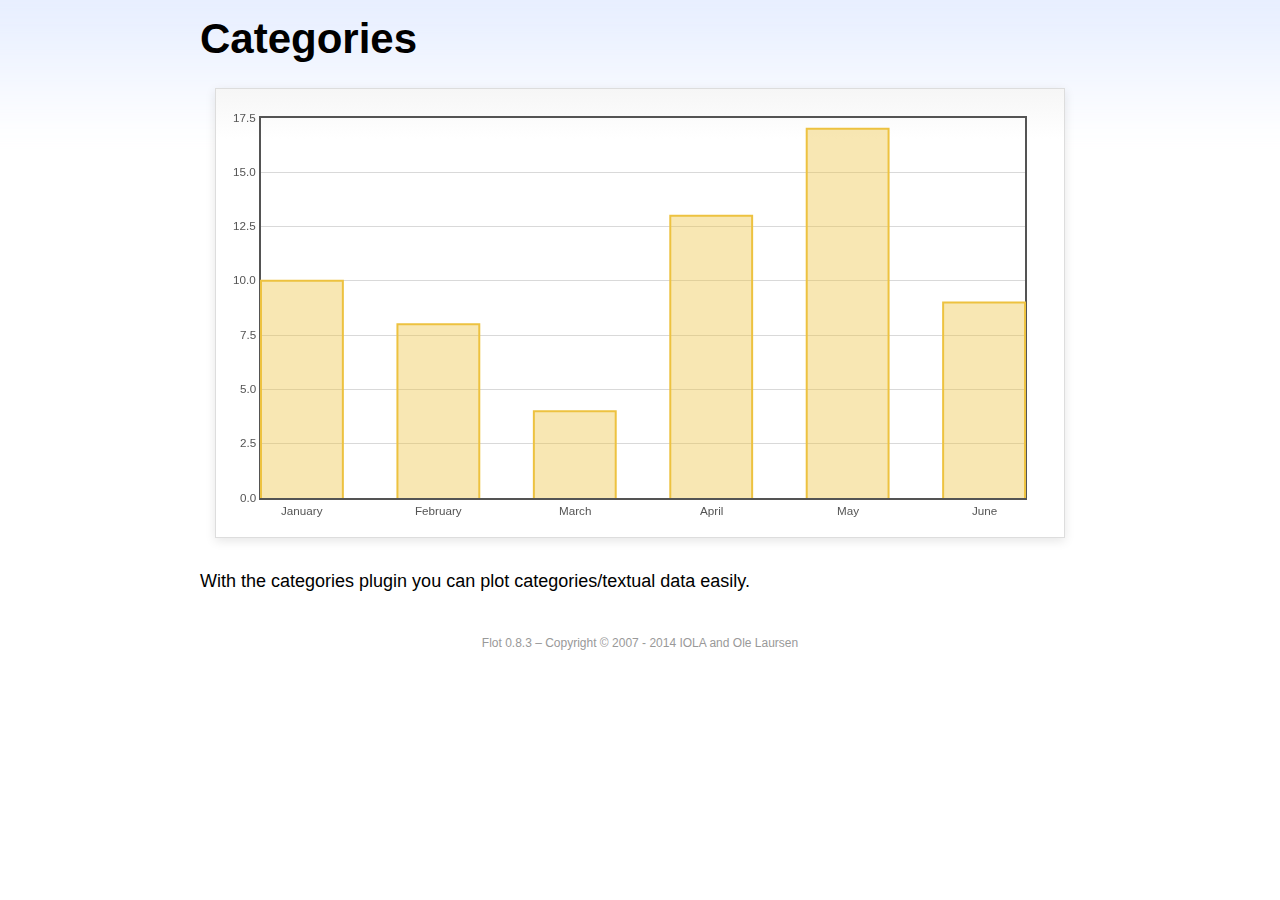
<file: grnnminer/libFlot/examples/categories/index.html>
<!DOCTYPE html PUBLIC "-//W3C//DTD HTML 4.01//EN" "http://www.w3.org/TR/html4/strict.dtd">
<html>
<head>
	<meta http-equiv="Content-Type" content="text/html; charset=utf-8">
	<title>Flot Examples: Categories</title>
	<link href="../examples.css" rel="stylesheet" type="text/css">
	<!--[if lte IE 8]><script language="javascript" type="text/javascript" src="../../excanvas.min.js"></script><![endif]-->
	<script language="javascript" type="text/javascript" src="../../jquery.js"></script>
	<script language="javascript" type="text/javascript" src="../../jquery.flot.js"></script>
	<script language="javascript" type="text/javascript" src="../../jquery.flot.categories.js"></script>
	<script type="text/javascript">

	$(function() {

		var data = [ ["January", 10], ["February", 8], ["March", 4], ["April", 13], ["May", 17], ["June", 9] ];

		$.plot("#placeholder", [ data ], {
			series: {
				bars: {
					show: true,
					barWidth: 0.6,
					align: "center"
				}
			},
			xaxis: {
				mode: "categories",
				tickLength: 0
			}
		});

		// Add the Flot version string to the footer

		$("#footer").prepend("Flot " + $.plot.version + " &ndash; ");
	});

	</script>
</head>
<body>

	<div id="header">
		<h2>Categories</h2>
	</div>

	<div id="content">

		<div class="demo-container">
			<div id="placeholder" class="demo-placeholder"></div>
		</div>

		<p>With the categories plugin you can plot categories/textual data easily.</p>

	</div>

	<div id="footer">
		Copyright &copy; 2007 - 2014 IOLA and Ole Laursen
	</div>

</body>
</html>
</file>
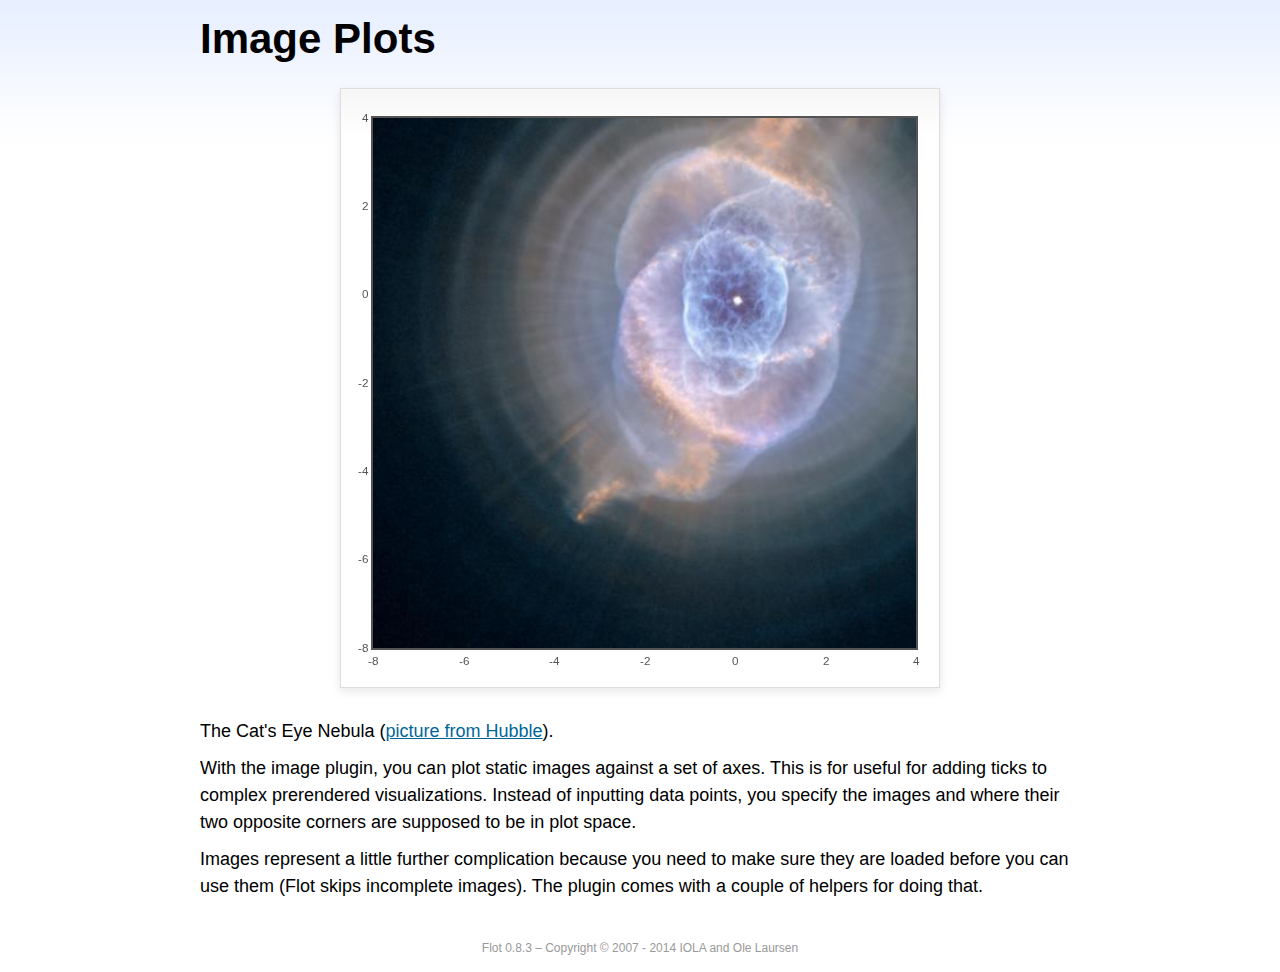
<file: grnnminer/libFlot/examples/image/index.html>
<!DOCTYPE html PUBLIC "-//W3C//DTD HTML 4.01//EN" "http://www.w3.org/TR/html4/strict.dtd">
<html>
<head>
	<meta http-equiv="Content-Type" content="text/html; charset=utf-8">
	<title>Flot Examples: Image Plots</title>
	<link href="../examples.css" rel="stylesheet" type="text/css">
	<!--[if lte IE 8]><script language="javascript" type="text/javascript" src="../../excanvas.min.js"></script><![endif]-->
	<script language="javascript" type="text/javascript" src="../../jquery.js"></script>
	<script language="javascript" type="text/javascript" src="../../jquery.flot.js"></script>
	<script language="javascript" type="text/javascript" src="../../jquery.flot.image.js"></script>
	<script type="text/javascript">

	$(function() {

		var data = [[["hs-2004-27-a-large-web.jpg", -10, -10, 10, 10]]];

		var options = {
			series: {
				images: {
					show: true
				}
			},
			xaxis: {
				min: -8,
				max: 4
			},
			yaxis: {
				min: -8,
				max: 4
			}
		};

		$.plot.image.loadDataImages(data, options, function () {
			$.plot("#placeholder", data, options);
		});

		// Add the Flot version string to the footer

		$("#footer").prepend("Flot " + $.plot.version + " &ndash; ");
	});

	</script>
</head>
<body>

	<div id="header">
		<h2>Image Plots</h2>
	</div>

	<div id="content">

		<div class="demo-container" style="width:600px;height:600px;">
			<div id="placeholder" class="demo-placeholder"></div>
		</div>

		<p>The Cat's Eye Nebula (<a href="http://hubblesite.org/gallery/album/nebula/pr2004027a/">picture from Hubble</a>).</p>

		<p>With the image plugin, you can plot static images against a set of axes. This is for useful for adding ticks to complex prerendered visualizations. Instead of inputting data points, you specify the images and where their two opposite corners are supposed to be in plot space.</p>

		<p>Images represent a little further complication because you need to make sure they are loaded before you can use them (Flot skips incomplete images). The plugin comes with a couple of helpers for doing that.</p>

	</div>

	<div id="footer">
		Copyright &copy; 2007 - 2014 IOLA and Ole Laursen
	</div>

</body>
</html>
</file>
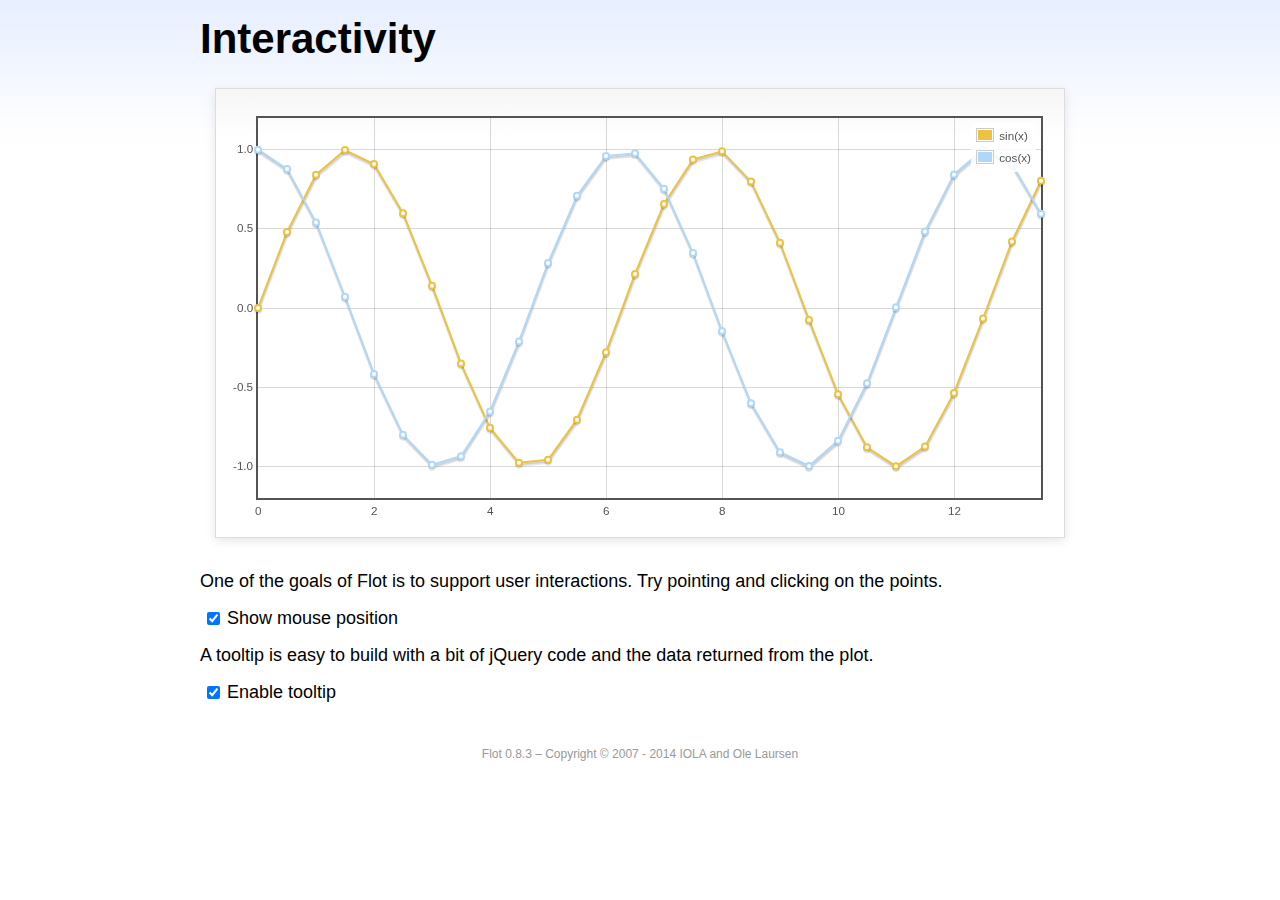
<file: grnnminer/libFlot/examples/interacting/index.html>
<!DOCTYPE html PUBLIC "-//W3C//DTD HTML 4.01//EN" "http://www.w3.org/TR/html4/strict.dtd">
<html>
<head>
	<meta http-equiv="Content-Type" content="text/html; charset=utf-8">
	<title>Flot Examples: Interactivity</title>
	<link href="../examples.css" rel="stylesheet" type="text/css">
	<!--[if lte IE 8]><script language="javascript" type="text/javascript" src="../../excanvas.min.js"></script><![endif]-->
	<script language="javascript" type="text/javascript" src="../../jquery.js"></script>
	<script language="javascript" type="text/javascript" src="../../jquery.flot.js"></script>
	<script type="text/javascript">

	$(function() {

		var sin = [],
			cos = [];

		for (var i = 0; i < 14; i += 0.5) {
			sin.push([i, Math.sin(i)]);
			cos.push([i, Math.cos(i)]);
		}

		var plot = $.plot("#placeholder", [
			{ data: sin, label: "sin(x)"},
			{ data: cos, label: "cos(x)"},
			{tickDecimals: 5}

		], {
			series: {
				lines: {
					show: true,
					tickDecimals: 5
				},
				points: {
					show: true,
					tickDecimals: 25
				}
			},
			grid: {
				hoverable: true,
				clickable: true
			},
			yaxis: {
				min: -1.2,
				max: 1.2

			}
		});

		$("<div id='tooltip'></div>").css({
			position: "absolute",
			display: "none",
			border: "1px solid #fdd",
			padding: "2px",
			"background-color": "#fee",
			opacity: 0.80
		}).appendTo("body");

		$("#placeholder").bind("plothover", function (event, pos, item) {

			if ($("#enablePosition:checked").length > 0) {
				var str = "(" + pos.x.toFixed(2) + ", " + pos.y.toFixed(2) + ")";
				$("#hoverdata").text(str);
			}

			if ($("#enableTooltip:checked").length > 0) {
				if (item) {
					var x = item.datapoint[0].toFixed(5),
						y = item.datapoint[1].toFixed(5);

					$("#tooltip").html(item.series.label + " of " + x + " = " + y)
						.css({top: item.pageY+5, left: item.pageX+5})
						.fadeIn(200);
				} else {
					$("#tooltip").hide();
				}
			}
		});

		$("#placeholder").bind("plotclick", function (event, pos, item) {
			if (item) {
				$("#clickdata").text(" - click point " + item.dataIndex + " in " + item.series.label);
				plot.highlight(item.series, item.datapoint);
			}
		});

		// Add the Flot version string to the footer

		$("#footer").prepend("Flot " + $.plot.version + " &ndash; ");
	});

	</script>
</head>
<body>
	<div id="header">
		<h2>Interactivity</h2>
	</div>

	<div id="content">

		<div class="demo-container">
			<div id="placeholder" class="demo-placeholder"></div>
		</div>

		<p>One of the goals of Flot is to support user interactions. Try pointing and clicking on the points.</p>

		<p>
			<label><input id="enablePosition" type="checkbox" checked="checked"></input>Show mouse position</label>
			<span id="hoverdata"></span>
			<span id="clickdata"></span>
		</p>

		<p>A tooltip is easy to build with a bit of jQuery code and the data returned from the plot.</p>

		<p><label><input id="enableTooltip" type="checkbox" checked="checked"></input>Enable tooltip</label></p>

	</div>

	<div id="footer">
		Copyright &copy; 2007 - 2014 IOLA and Ole Laursen
	</div>

</body>
</html>
</file>
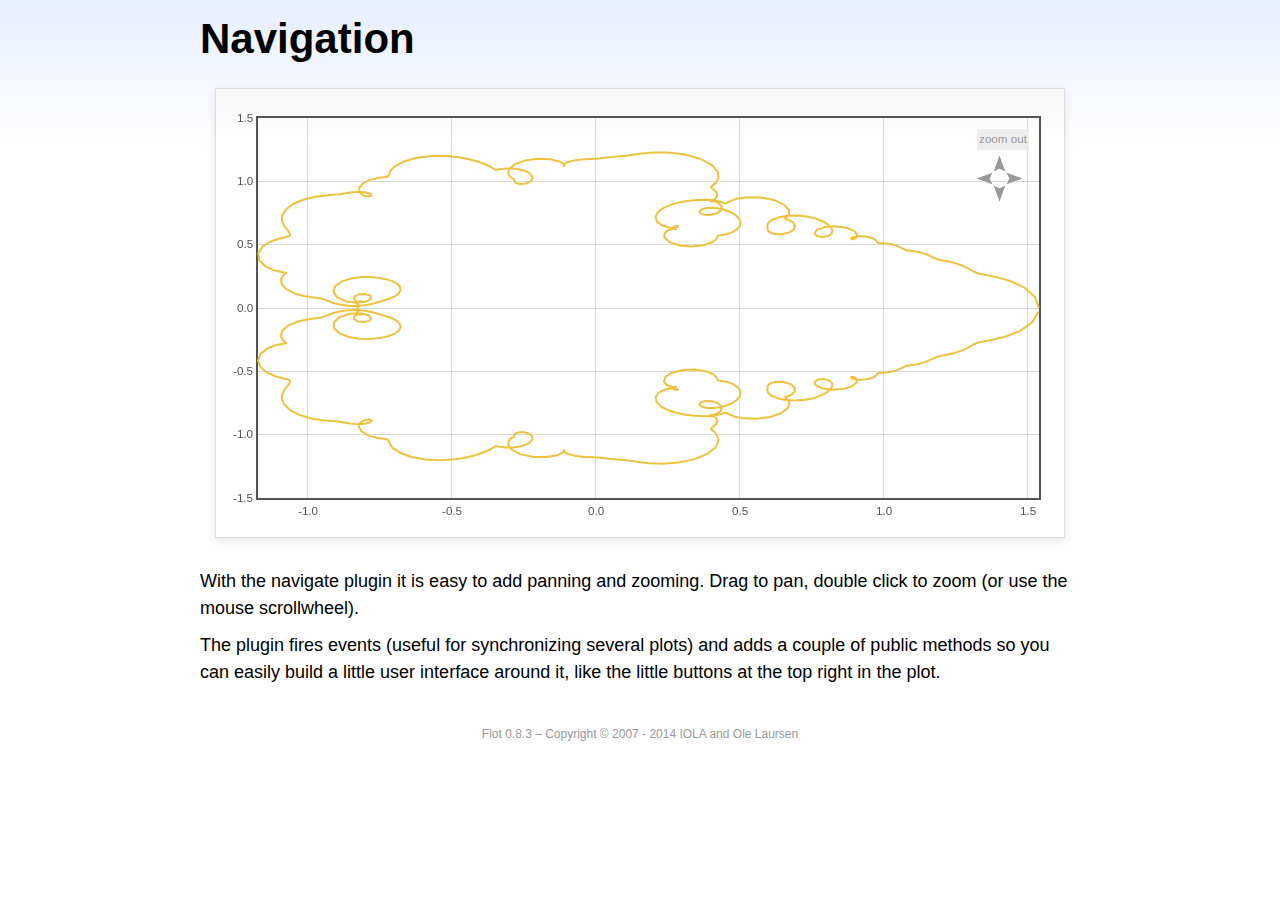
<file: grnnminer/libFlot/examples/navigate/index.html>
<!DOCTYPE html PUBLIC "-//W3C//DTD HTML 4.01//EN" "http://www.w3.org/TR/html4/strict.dtd">
<html>
<head>
	<meta http-equiv="Content-Type" content="text/html; charset=utf-8">
	<title>Flot Examples: Navigation</title>
	<link href="../examples.css" rel="stylesheet" type="text/css">
	<style type="text/css">

	#placeholder .button {
		position: absolute;
		cursor: pointer;
	}

	#placeholder div.button {
		font-size: smaller;
		color: #999;
		background-color: #eee;
		padding: 2px;
	}
	.message {
		padding-left: 50px;
		font-size: smaller;
	}

	</style>
	<!--[if lte IE 8]><script language="javascript" type="text/javascript" src="../../excanvas.min.js"></script><![endif]-->
	<script language="javascript" type="text/javascript" src="../../jquery.js"></script>
	<script language="javascript" type="text/javascript" src="../../jquery.flot.js"></script>
	<script language="javascript" type="text/javascript" src="../../jquery.flot.navigate.js"></script>
	<script type="text/javascript">

	$(function() {

		// generate data set from a parametric function with a fractal look

		function sumf(f, t, m) {
			var res = 0;
			for (var i = 1; i < m; ++i) {
				res += f(i * i * t) / (i * i);
			}
			return res;
		}

		var d1 = [];
		for (var t = 0; t <= 2 * Math.PI; t += 0.01) {
			d1.push([sumf(Math.cos, t, 10), sumf(Math.sin, t, 10)]);
		}

		var data = [ d1 ],
			placeholder = $("#placeholder");

		var plot = $.plot(placeholder, data, {
			series: {
				lines: {
					show: true
				},
				shadowSize: 0
			},
			xaxis: {
				zoomRange: [0.1, 10],
				panRange: [-10, 10]
			},
			yaxis: {
				zoomRange: [0.1, 10],
				panRange: [-10, 10]
			},
			zoom: {
				interactive: true
			},
			pan: {
				interactive: true
			}
		});

		// show pan/zoom messages to illustrate events 

		placeholder.bind("plotpan", function (event, plot) {
			var axes = plot.getAxes();
			$(".message").html("Panning to x: "  + axes.xaxis.min.toFixed(2)
			+ " &ndash; " + axes.xaxis.max.toFixed(2)
			+ " and y: " + axes.yaxis.min.toFixed(2)
			+ " &ndash; " + axes.yaxis.max.toFixed(2));
		});

		placeholder.bind("plotzoom", function (event, plot) {
			var axes = plot.getAxes();
			$(".message").html("Zooming to x: "  + axes.xaxis.min.toFixed(2)
			+ " &ndash; " + axes.xaxis.max.toFixed(2)
			+ " and y: " + axes.yaxis.min.toFixed(2)
			+ " &ndash; " + axes.yaxis.max.toFixed(2));
		});

		// add zoom out button 

		$("<div class='button' style='right:20px;top:20px'>zoom out</div>")
			.appendTo(placeholder)
			.click(function (event) {
				event.preventDefault();
				plot.zoomOut();
			});

		// and add panning buttons

		// little helper for taking the repetitive work out of placing
		// panning arrows

		function addArrow(dir, right, top, offset) {
			$("<img class='button' src='arrow-" + dir + ".gif' style='right:" + right + "px;top:" + top + "px'>")
				.appendTo(placeholder)
				.click(function (e) {
					e.preventDefault();
					plot.pan(offset);
				});
		}

		addArrow("left", 55, 60, { left: -100 });
		addArrow("right", 25, 60, { left: 100 });
		addArrow("up", 40, 45, { top: -100 });
		addArrow("down", 40, 75, { top: 100 });

		// Add the Flot version string to the footer

		$("#footer").prepend("Flot " + $.plot.version + " &ndash; ");
	});

	</script>
</head>
<body>

	<div id="header">
		<h2>Navigation</h2>
	</div>

	<div id="content">

		<div class="demo-container">
			<div id="placeholder" class="demo-placeholder"></div>
		</div>

		<p class="message"></p>

		<p>With the navigate plugin it is easy to add panning and zooming. Drag to pan, double click to zoom (or use the mouse scrollwheel).</p>

		<p>The plugin fires events (useful for synchronizing several plots) and adds a couple of public methods so you can easily build a little user interface around it, like the little buttons at the top right in the plot.</p>

	</div>

	<div id="footer">
		Copyright &copy; 2007 - 2014 IOLA and Ole Laursen
	</div>

</body>
</html>
</file>
<file: grnnminer/libFlot/examples/examples.css>
* {	padding: 0; margin: 0; vertical-align: top; }

body {
	background: url(background.png) repeat-x;
	font: 18px/1.5em "proxima-nova", Helvetica, Arial, sans-serif;
}

a {	color: #069; }
a:hover { color: #28b; }

h2 {
	margin-top: 15px;
	font: normal 32px "omnes-pro", Helvetica, Arial, sans-serif;
}

h3 {
	margin-left: 30px;
	font: normal 26px "omnes-pro", Helvetica, Arial, sans-serif;
	color: #666;
}

p {
	margin-top: 10px;
}

button {
	font-size: 18px;
	padding: 1px 7px;
}

input {
	font-size: 18px;
}

input[type=checkbox] {
	margin: 7px;
}

#header {
	position: relative;
	width: 900px;
	margin: auto;
}

#header h2 {
	margin-left: 10px;
	vertical-align: middle;
	font-size: 42px;
	font-weight: bold;
	text-decoration: none;
	color: #000;
}

#content {
	width: 880px;
	margin: 0 auto;
	padding: 10px;
}

#footer {
	margin-top: 25px;
	margin-bottom: 10px;
	text-align: center;
	font-size: 12px;
	color: #999;
}

.demo-container {
	box-sizing: border-box;
	width: 850px;
	height: 450px;
	padding: 20px 15px 15px 15px;
	margin: 15px auto 30px auto;
	border: 1px solid #ddd;
	background: #fff;
	background: linear-gradient(#f6f6f6 0, #fff 50px);
	background: -o-linear-gradient(#f6f6f6 0, #fff 50px);
	background: -ms-linear-gradient(#f6f6f6 0, #fff 50px);
	background: -moz-linear-gradient(#f6f6f6 0, #fff 50px);
	background: -webkit-linear-gradient(#f6f6f6 0, #fff 50px);
	box-shadow: 0 3px 10px rgba(0,0,0,0.15);
	-o-box-shadow: 0 3px 10px rgba(0,0,0,0.1);
	-ms-box-shadow: 0 3px 10px rgba(0,0,0,0.1);
	-moz-box-shadow: 0 3px 10px rgba(0,0,0,0.1);
	-webkit-box-shadow: 0 3px 10px rgba(0,0,0,0.1);
}

.demo-placeholder {
	width: 100%;
	height: 100%;
	font-size: 14px;
	line-height: 1.2em;
}

.legend table {
	border-spacing: 5px;
}
</file>
